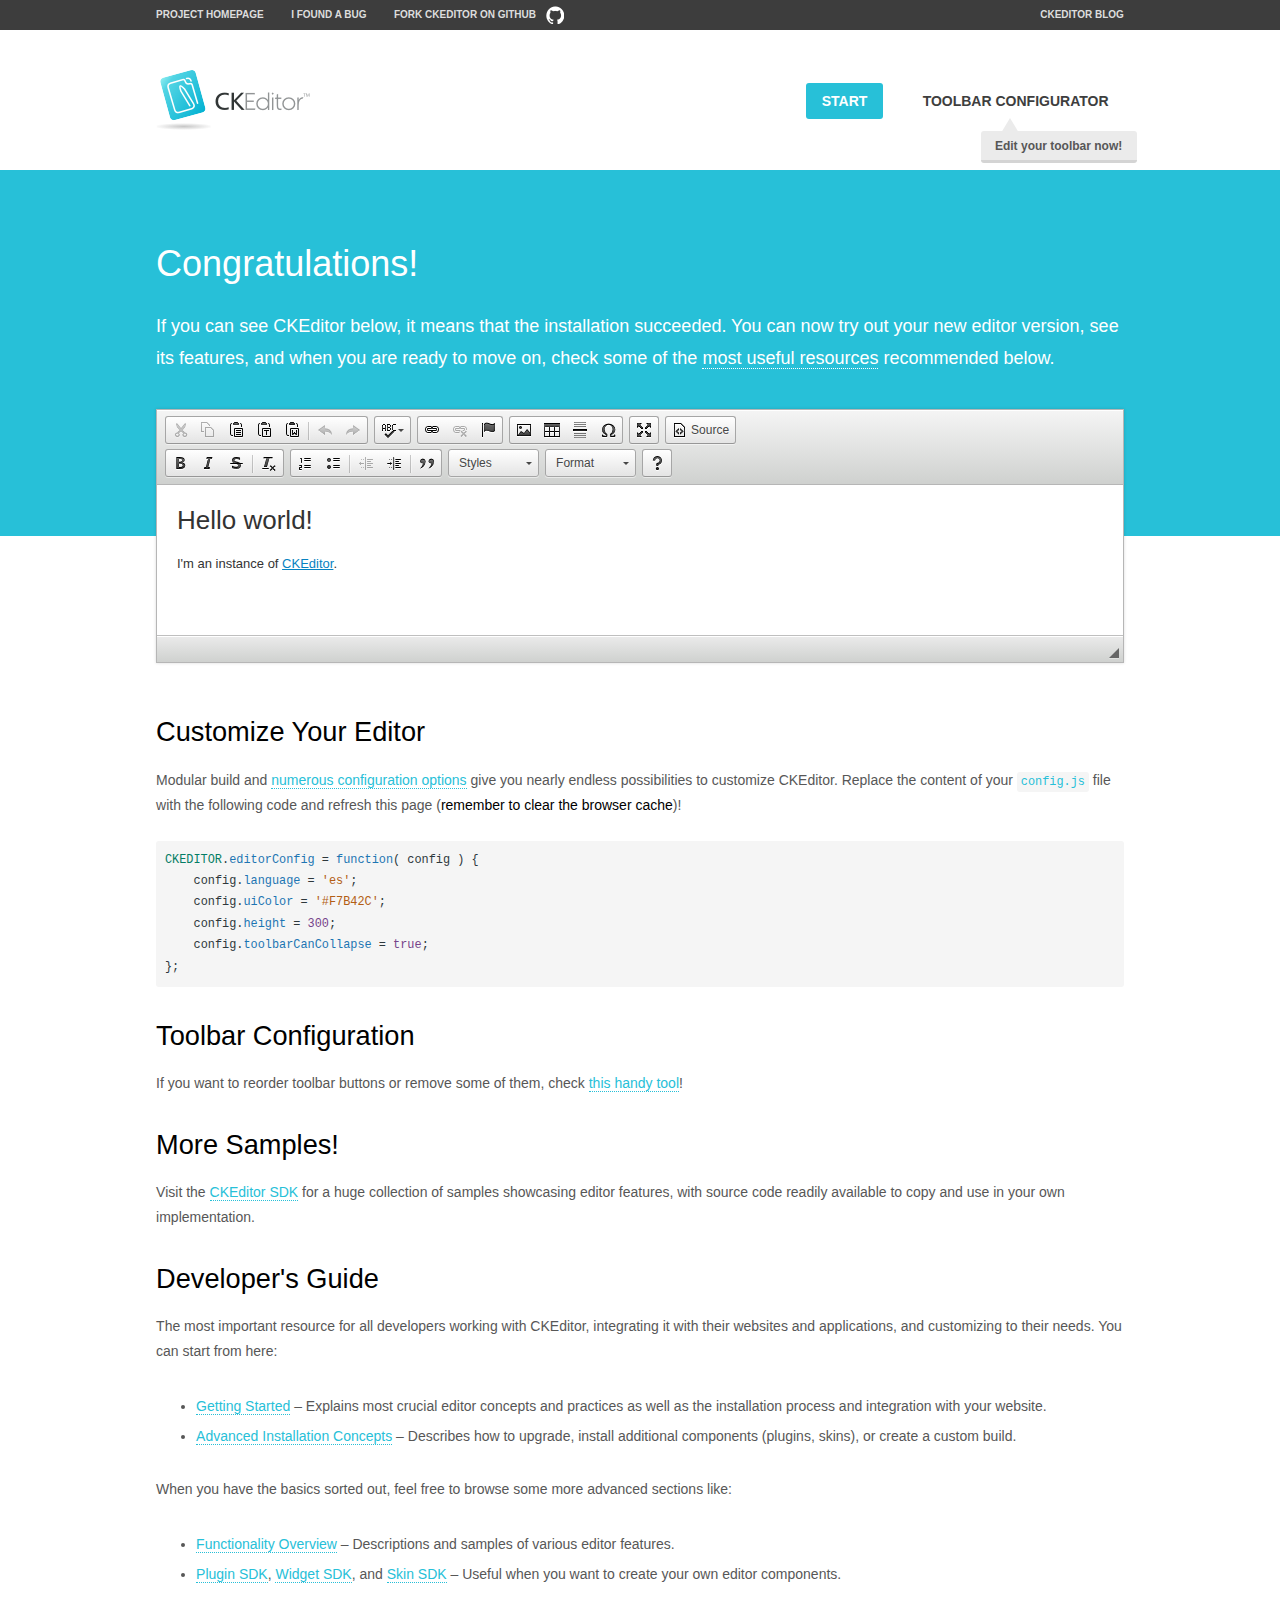
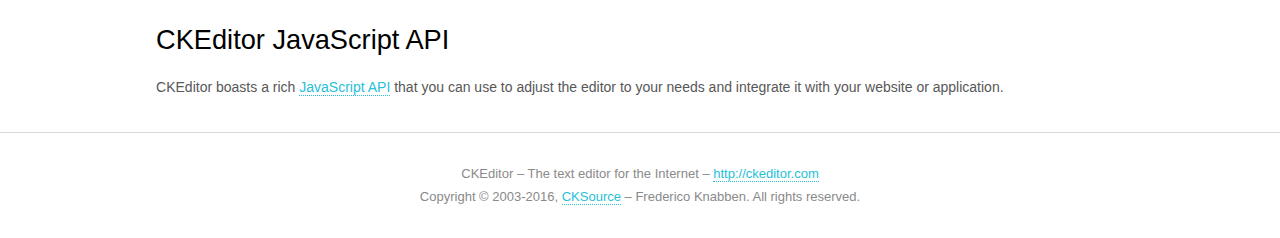
<file: www/assets/plugins/ckeditor/samples/index.html>
<!DOCTYPE html>
<!--
Copyright (c) 2003-2016, CKSource - Frederico Knabben. All rights reserved.
For licensing, see LICENSE.md or http://ckeditor.com/license
-->
<html>
<head>
	<meta charset="utf-8">
	<title>CKEditor Sample</title>
	<script src="../ckeditor.js"></script>
	<script src="js/sample.js"></script>
	<link rel="stylesheet" href="css/samples.css">
	<link rel="stylesheet" href="toolbarconfigurator/lib/codemirror/neo.css">
</head>
<body id="main">

<nav class="navigation-a">
	<div class="grid-container">
		<ul class="navigation-a-left grid-width-70">
			<li><a href="http://ckeditor.com">Project Homepage</a></li>
			<li><a href="http://dev.ckeditor.com/">I found a bug</a></li>
			<li><a href="http://github.com/ckeditor/ckeditor-dev" class="icon-pos-right icon-navigation-a-github">Fork CKEditor on GitHub</a></li>
		</ul>
		<ul class="navigation-a-right grid-width-30">
			<li><a href="http://ckeditor.com/blog-list">CKEditor Blog</a></li>
		</ul>
	</div>
</nav>

<header class="header-a">
	<div class="grid-container">
		<h1 class="header-a-logo grid-width-30">
			<a href="index.html"><img src="img/logo.png" alt="CKEditor Sample"></a>
		</h1>

		<nav class="navigation-b grid-width-70">
			<ul>
				<li><a href="index.html" class="button-a button-a-background">Start</a></li>
				<li><a href="toolbarconfigurator/index.html" class="button-a">Toolbar configurator <span class="balloon-a balloon-a-nw">Edit your toolbar now!</span></a></li>
			</ul>
		</nav>
	</div>
</header>

<main>
	<div class="adjoined-top">
		<div class="grid-container">
			<div class="content grid-width-100">
				<h1>Congratulations!</h1>
				<p>
					If you can see CKEditor below, it means that the installation succeeded.
					You can now try out your new editor version, see its features, and when you are ready to move on, check some of the <a href="#sample-customize">most useful resources</a> recommended below.
				</p>
			</div>
		</div>
	</div>
	<div class="adjoined-bottom">
		<div class="grid-container">
			<div class="grid-width-100">
				<div id="editor">
					<h1>Hello world!</h1>
					<p>I'm an instance of <a href="http://ckeditor.com">CKEditor</a>.</p>
				</div>
			</div>
		</div>
	</div>

	<div class="grid-container">
		<div class="content grid-width-100">
			<section id="sample-customize">
				<h2>Customize Your Editor</h2>
				<p>Modular build and <a href="http://docs.ckeditor.com/#!/guide/dev_configuration">numerous configuration options</a> give you nearly endless possibilities to customize CKEditor. Replace the content of your <code><a href="../config.js">config.js</a></code> file with the following code and refresh this page (<strong>remember to clear the browser cache</strong>)!</p>
		<pre class="cm-s-neo CodeMirror"><code><span style="padding-right: 0.1px;"><span class="cm-variable">CKEDITOR</span>.<span class="cm-property">editorConfig</span> <span class="cm-operator">=</span> <span class="cm-keyword">function</span>( <span class="cm-def">config</span> ) {</span>
<span style="padding-right: 0.1px;"><span class="cm-tab">	</span><span class="cm-variable-2">config</span>.<span class="cm-property">language</span> <span class="cm-operator">=</span> <span class="cm-string">'es'</span>;</span>
<span style="padding-right: 0.1px;"><span class="cm-tab">	</span><span class="cm-variable-2">config</span>.<span class="cm-property">uiColor</span> <span class="cm-operator">=</span> <span class="cm-string">'#F7B42C'</span>;</span>
<span style="padding-right: 0.1px;"><span class="cm-tab">	</span><span class="cm-variable-2">config</span>.<span class="cm-property">height</span> <span class="cm-operator">=</span> <span class="cm-number">300</span>;</span>
<span style="padding-right: 0.1px;"><span class="cm-tab">	</span><span class="cm-variable-2">config</span>.<span class="cm-property">toolbarCanCollapse</span> <span class="cm-operator">=</span> <span class="cm-atom">true</span>;</span>
<span style="padding-right: 0.1px;">};</span></code></pre>
			</section>

			<section>
				<h2>Toolbar Configuration</h2>
				<p>If you want to reorder toolbar buttons or remove some of them, check <a href="toolbarconfigurator/index.html">this handy tool</a>!</p>
			</section>

			<section>
				<h2>More Samples!</h2>
				<p>Visit the <a href="http://sdk.ckeditor.com">CKEditor SDK</a> for a huge collection of samples showcasing editor features, with source code readily available to copy and use in your own implementation.</p>
			</section>

			<section>
				<h2>Developer's Guide</h2>
				<p>The most important resource for all developers working with CKEditor, integrating it with their websites and applications, and customizing to their needs. You can start from here:</p>
				<ul>
					<li><a href="http://docs.ckeditor.com/#!/guide/dev_installation">Getting Started</a> &ndash; Explains most crucial editor concepts and practices as well as the installation process and integration with your website.</li>
					<li><a href="http://docs.ckeditor.com/#!/guide/dev_advanced_installation">Advanced Installation Concepts</a> &ndash; Describes how to upgrade, install additional components (plugins, skins), or create a custom build.</li>
				</ul>
					<p>When you have the basics sorted out, feel free to browse some more advanced sections like:</p>
				<ul>
					<li><a href="http://docs.ckeditor.com/#!/guide/dev_features">Functionality Overview</a> &ndash; Descriptions and samples of various editor features.</li>
					<li><a href="http://docs.ckeditor.com/#!/guide/plugin_sdk_intro">Plugin SDK</a>, <a href="http://docs.ckeditor.com/#!/guide/widget_sdk_intro">Widget SDK</a>, and <a href="http://docs.ckeditor.com/#!/guide/skin_sdk_intro">Skin SDK</a> &ndash; Useful when you want to create your own editor components.</li>
				</ul>
			</section>

			<section>
				<h2>CKEditor JavaScript API</h2>
				<p>CKEditor boasts a rich <a href="http://docs.ckeditor.com/#!/api">JavaScript API</a> that you can use to adjust the editor to your needs and integrate it with your website or application.</p>
			</section>
		</div>
	</div>
</main>

<footer class="footer-a grid-container">
	<div class="grid-container">
		<p class="grid-width-100">
			CKEditor &ndash; The text editor for the Internet &ndash; <a class="samples" href="http://ckeditor.com/">http://ckeditor.com</a>
		</p>
		<p class="grid-width-100" id="copy">
			Copyright &copy; 2003-2016, <a class="samples" href="http://cksource.com/">CKSource</a> &ndash; Frederico Knabben. All rights reserved.
		</p>
	</div>
</footer>
<script>
	initSample();
</script>

</body>
</html>
</file>
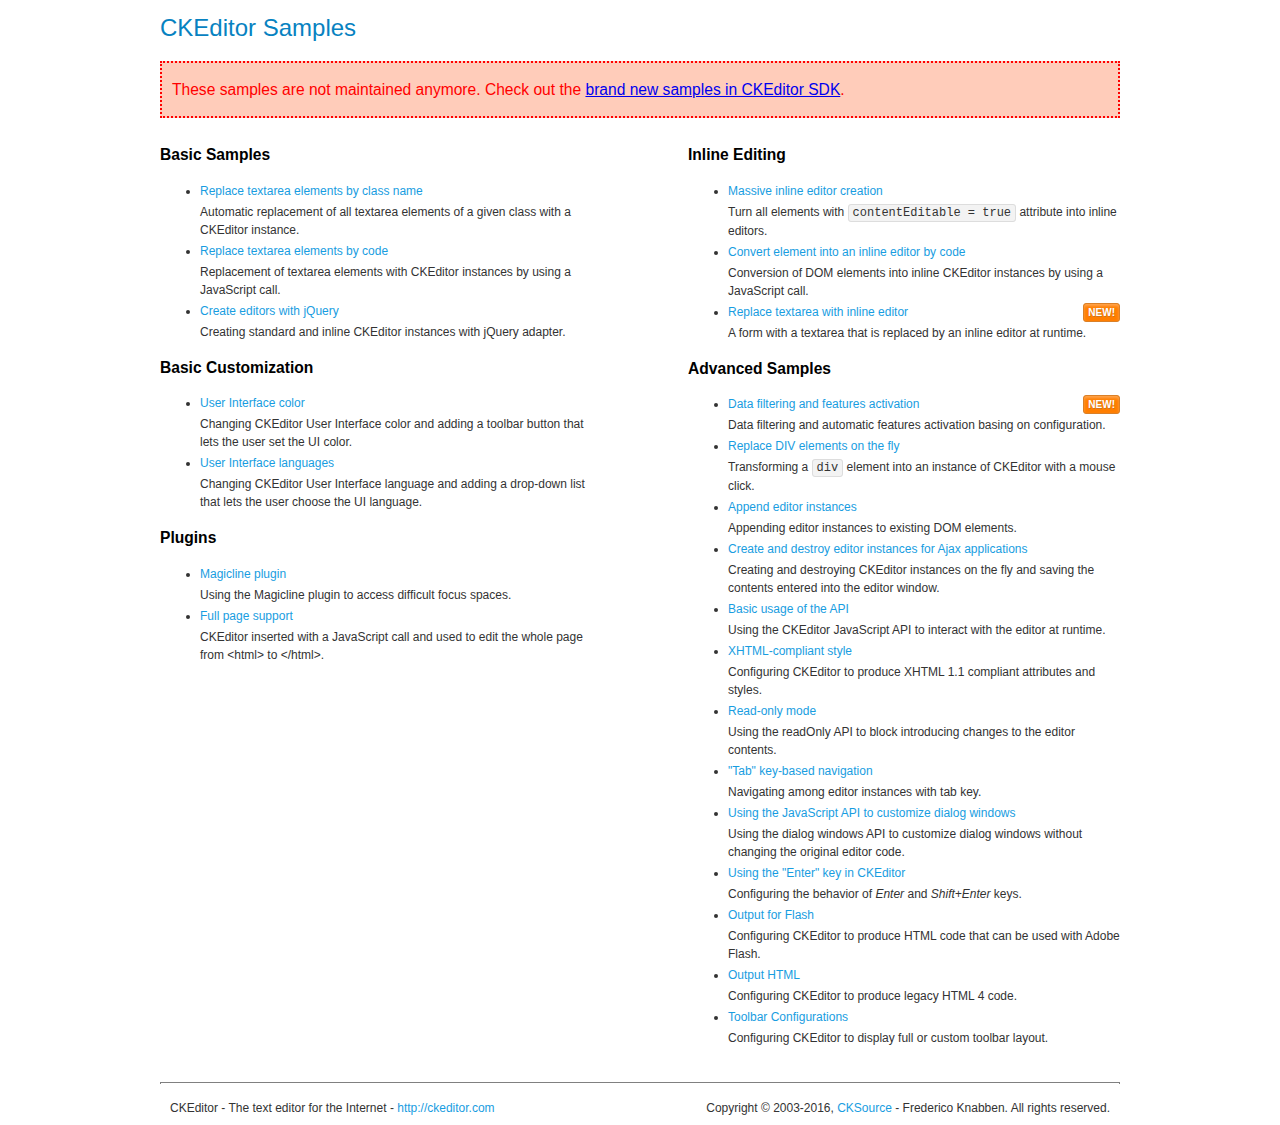
<file: www/assets/plugins/ckeditor/samples/old/index.html>
<!DOCTYPE html>
<!--
Copyright (c) 2003-2016, CKSource - Frederico Knabben. All rights reserved.
For licensing, see LICENSE.md or http://ckeditor.com/license
-->
<html>
<head>
	<meta charset="utf-8">
	<title>CKEditor Samples</title>
	<link rel="stylesheet" href="sample.css">
</head>
<body>
	<h1 class="samples">
		CKEditor Samples
	</h1>
	<div class="warning deprecated">
		These samples are not maintained anymore. Check out the <a href="http://sdk.ckeditor.com/">brand new samples in CKEditor SDK</a>.
	</div>
	<div class="twoColumns">
		<div class="twoColumnsLeft">
			<h2 class="samples">
				Basic Samples
			</h2>
			<dl class="samples">
				<dt><a class="samples" href="replacebyclass.html">Replace textarea elements by class name</a></dt>
				<dd>Automatic replacement of all textarea elements of a given class with a CKEditor instance.</dd>

				<dt><a class="samples" href="replacebycode.html">Replace textarea elements by code</a></dt>
				<dd>Replacement of textarea elements with CKEditor instances by using a JavaScript call.</dd>

				<dt><a class="samples" href="jquery.html">Create editors with jQuery</a></dt>
				<dd>Creating standard and inline CKEditor instances with jQuery adapter.</dd>
			</dl>

			<h2 class="samples">
				Basic Customization
			</h2>
			<dl class="samples">
				<dt><a class="samples" href="uicolor.html">User Interface color</a></dt>
				<dd>Changing CKEditor User Interface color and adding a toolbar button that lets the user set the UI color.</dd>

				<dt><a class="samples" href="uilanguages.html">User Interface languages</a></dt>
				<dd>Changing CKEditor User Interface language and adding a drop-down list that lets the user choose the UI language.</dd>
			</dl>


			<h2 class="samples">Plugins</h2>
<dl class="samples">
<dt><a class="samples" href="magicline/magicline.html">Magicline plugin</a></dt>
<dd>Using the Magicline plugin to access difficult focus spaces.</dd>

<dt><a class="samples" href="wysiwygarea/fullpage.html">Full page support</a></dt>
<dd>CKEditor inserted with a JavaScript call and used to edit the whole page from &lt;html&gt; to &lt;/html&gt;.</dd>
</dl>
		</div>
		<div class="twoColumnsRight">
			<h2 class="samples">
				Inline Editing
			</h2>
			<dl class="samples">
				<dt><a class="samples" href="inlineall.html">Massive inline editor creation</a></dt>
				<dd>Turn all elements with <code>contentEditable = true</code> attribute into inline editors.</dd>

				<dt><a class="samples" href="inlinebycode.html">Convert element into an inline editor by code</a></dt>
				<dd>Conversion of DOM elements into inline CKEditor instances by using a JavaScript call.</dd>

				<dt><a class="samples" href="inlinetextarea.html">Replace textarea with inline editor</a> <span class="new">New!</span></dt>
				<dd>A form with a textarea that is replaced by an inline editor at runtime.</dd>

				
			</dl>

			<h2 class="samples">
				Advanced Samples
			</h2>
			<dl class="samples">
				<dt><a class="samples" href="datafiltering.html">Data filtering and features activation</a> <span class="new">New!</span></dt>
				<dd>Data filtering and automatic features activation basing on configuration.</dd>

				<dt><a class="samples" href="divreplace.html">Replace DIV elements on the fly</a></dt>
				<dd>Transforming a <code>div</code> element into an instance of CKEditor with a mouse click.</dd>

				<dt><a class="samples" href="appendto.html">Append editor instances</a></dt>
				<dd>Appending editor instances to existing DOM elements.</dd>

				<dt><a class="samples" href="ajax.html">Create and destroy editor instances for Ajax applications</a></dt>
				<dd>Creating and destroying CKEditor instances on the fly and saving the contents entered into the editor window.</dd>

				<dt><a class="samples" href="api.html">Basic usage of the API</a></dt>
				<dd>Using the CKEditor JavaScript API to interact with the editor at runtime.</dd>

				<dt><a class="samples" href="xhtmlstyle.html">XHTML-compliant style</a></dt>
				<dd>Configuring CKEditor to produce XHTML 1.1 compliant attributes and styles.</dd>

				<dt><a class="samples" href="readonly.html">Read-only mode</a></dt>
				<dd>Using the readOnly API to block introducing changes to the editor contents.</dd>

				<dt><a class="samples" href="tabindex.html">"Tab" key-based navigation</a></dt>
				<dd>Navigating among editor instances with tab key.</dd>


				
<dt><a class="samples" href="dialog/dialog.html">Using the JavaScript API to customize dialog windows</a></dt>
<dd>Using the dialog windows API to customize dialog windows without changing the original editor code.</dd>

<dt><a class="samples" href="enterkey/enterkey.html">Using the &quot;Enter&quot; key in CKEditor</a></dt>
<dd>Configuring the behavior of <em>Enter</em> and <em>Shift+Enter</em> keys.</dd>

<dt><a class="samples" href="htmlwriter/outputforflash.html">Output for Flash</a></dt>
<dd>Configuring CKEditor to produce HTML code that can be used with Adobe Flash.</dd>

<dt><a class="samples" href="htmlwriter/outputhtml.html">Output HTML</a></dt>
<dd>Configuring CKEditor to produce legacy HTML 4 code.</dd>

<dt><a class="samples" href="toolbar/toolbar.html">Toolbar Configurations</a></dt>
<dd>Configuring CKEditor to display full or custom toolbar layout.</dd>

			</dl>
		</div>
	</div>
	<div id="footer">
		<hr>
		<p>
			CKEditor - The text editor for the Internet - <a class="samples" href="http://ckeditor.com/">http://ckeditor.com</a>
		</p>
		<p id="copy">
			Copyright &copy; 2003-2016, <a class="samples" href="http://cksource.com/">CKSource</a> - Frederico Knabben. All rights reserved.
		</p>
	</div>
</body>
</html>
</file>
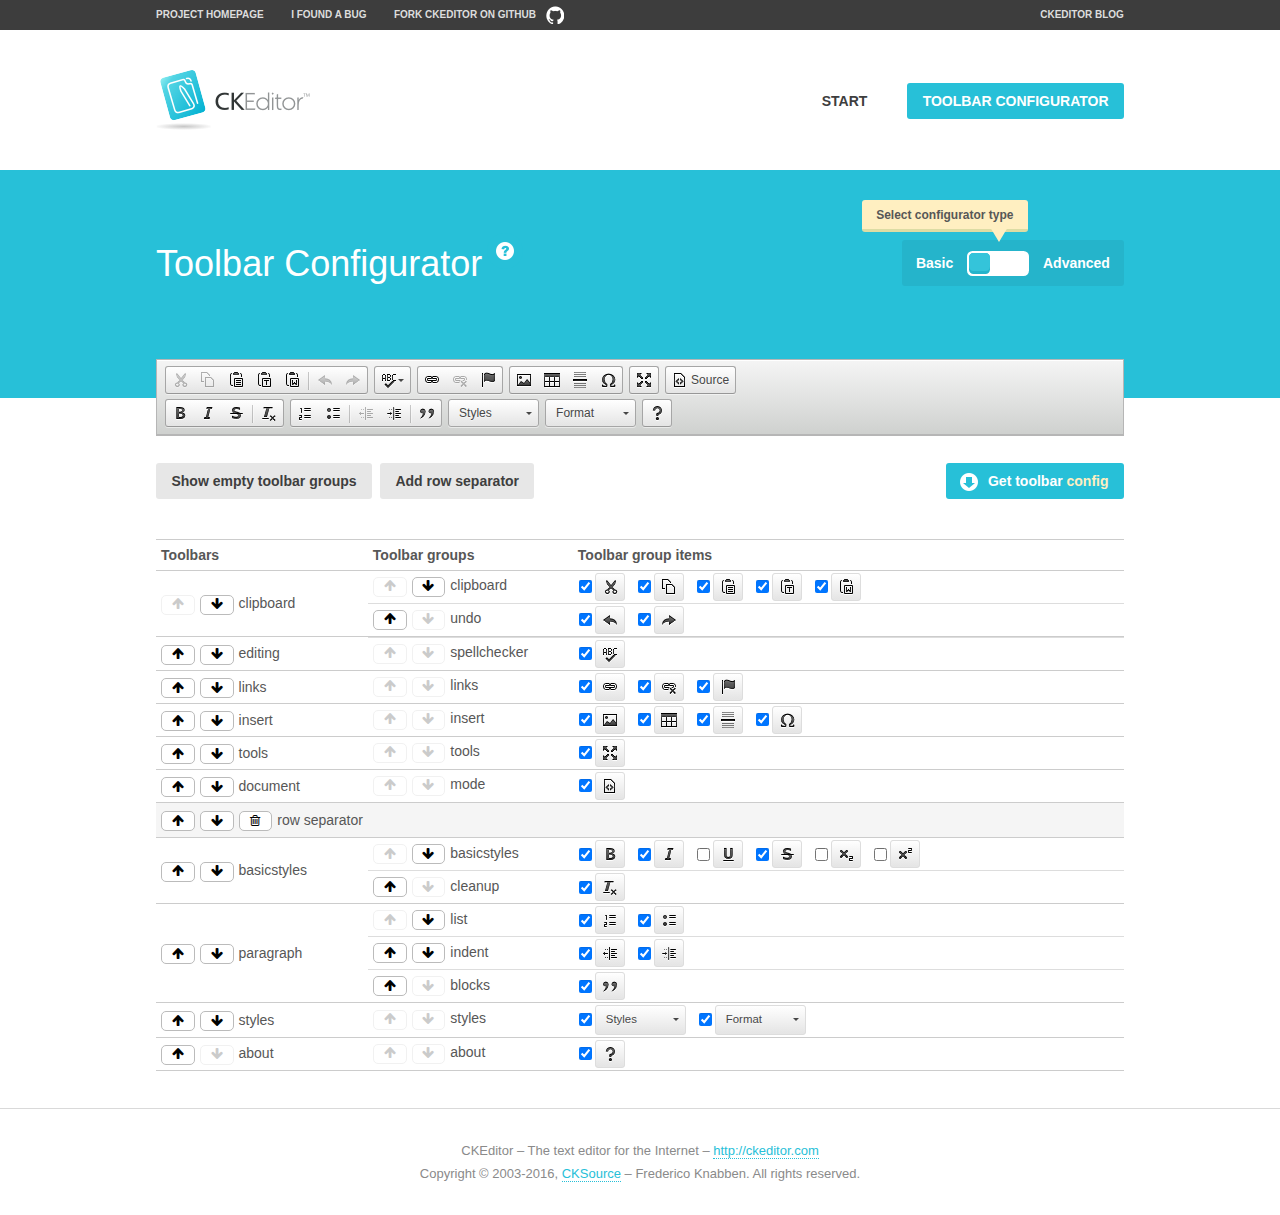
<file: www/assets/plugins/ckeditor/samples/toolbarconfigurator/index.html>
<!DOCTYPE html>
<!--
Copyright (c) 2003-2016, CKSource - Frederico Knabben. All rights reserved.
For licensing, see LICENSE.md or http://ckeditor.com/license
-->
<!--[if IE 8]><html class="ie8"><![endif]-->
<!--[if gt IE 8]><html><![endif]-->
<!--[if !IE]><!--><html><!--<![endif]-->
<head>
	<meta charset="utf-8">
	<title>Toolbar Configurator</title>
	<script src="../../ckeditor.js"></script>
	<script>
		if ( CKEDITOR.env.ie && CKEDITOR.env.version < 9 )
			CKEDITOR.tools.enableHtml5Elements( document );
	</script>
	<link rel="stylesheet" href="lib/codemirror/codemirror.css">
	<link rel="stylesheet" href="lib/codemirror/show-hint.css">
	<link rel="stylesheet" href="lib/codemirror/neo.css">
	<link rel="stylesheet" href="css/fontello.css">
	<link rel="stylesheet" href="../css/samples.css">
</head>
<body id="toolbar">

<nav class="navigation-a">
	<div class="grid-container">
		<ul class="navigation-a-left grid-width-70">
			<li><a href="http://ckeditor.com">Project Homepage</a></li>
			<li><a href="http://dev.ckeditor.com/">I found a bug</a></li>
			<li><a href="http://github.com/ckeditor/ckeditor-dev" class="icon-pos-right icon-navigation-a-github">Fork CKEditor on GitHub</a></li>
		</ul>
		<ul class="navigation-a-right grid-width-30">
			<li><a href="http://ckeditor.com/blog-list">CKEditor Blog</a></li>
		</ul>
	</div>
</nav>

<header class="header-a">
	<div class="grid-container">
		<h1 class="header-a-logo grid-width-30">
			<a href="../index.html"><img src="../img/logo.png" alt="CKEditor Logo"></a>
		</h1>
		<nav class="navigation-b grid-width-70">
			<ul>
				<li><a href="../index.html"  class="button-a">Start</a></li>
				<li><a href="index.html"  class="button-a button-a-background">Toolbar configurator</a></li>
			</ul>
		</nav>
	</div>
</header>

<main>
	<div class="adjoined-top">
		<div class="grid-container">
			<div class="content grid-width-100">
				<div class="grid-container-nested">
					<h1 class="grid-width-60">
						Toolbar Configurator
						<a href="#help-content" type="button" title="Configurator help" id="help" class="button-a button-a-background button-a-no-text icon-pos-left icon-question-mark">Help</a>
					</h1>

					<div class="grid-width-40 grid-switch-magic">
						<div class="switch">
							<span class="balloon-a balloon-a-se">Select configurator type</span>
							<input type="radio" name="radio" data-num="1" id="radio-basic" />
							<input type="radio" name="radio" data-num="2" id="radio-advanced" />
							<label data-for="1" for="radio-basic">Basic</label>
							<span class="switch-inner">
								<span class="handler"></span>
							</span>
							<label data-for="2" for="radio-advanced">Advanced</label>
						</div>
					</div>
				</div>
			</div>
		</div>
	</div>
	<div class="adjoined-bottom">
		<div class="grid-container">
			<div class="grid-width-100">
				<div class="editors-container">
					<div id="editor-basic"></div>
					<div id="editor-advanced"></div>
				</div>
			</div>
		</div>
	</div>

	<div class="grid-container configurator">
		<div class="content grid-width-100">
			<div class="configurator">
				<div>
					<div id="toolbarModifierWrapper"></div>
				</div>
			</div>
		</div>
	</div>

	<div id="help-content">
		<div class="grid-container">
			<div class="grid-width-100">
				<h2>What Am I Doing Here?</h2>

				<div class="grid-container grid-container-nested">
					<div class="basic">
						<div class="grid-width-50">
							<p>Arrange <a href="http://docs.ckeditor.com/#!/api/CKEDITOR.config-cfg-toolbarGroups">toolbar groups</a>, toggle <a href="http://docs.ckeditor.com/#!/api/CKEDITOR.config-cfg-removeButtons">button visibility</a> according to your needs and get your toolbar configuration.</p>
							<p>You can replace the content of the <a href="../../config.js"><code>config.js</code></a> file with the generated configuration. If you already set some configuration options you will need to merge both configurations.</p>
						</div>
						<div class="grid-width-50">
							<p>Read more about different ways of <a href="http://docs.ckeditor.com/#!/guide/dev_configuration">setting configuration</a> and do not forget about <strong>clearing browser cache</strong>.</p>
							<p>Arranging toolbar groups is the recommended way of configuring the toolbar, but if you need more freedom you can use the <a href="#advanced">advanced configurator</a>.</p>
						</div>
					</div>
					<div class="advanced" style="display: none;">
						<div class="grid-width-50">
							<p>With this code editor you can edit your <a href="http://docs.ckeditor.com/#!/api/CKEDITOR.config-cfg-toolbar">toolbar configuration</a> live.</p>
							<p>You can replace the content of the <a href="../../config.js"><code>config.js</code></a> file with the generated configuration. If you already set some configuration options you will need to merge both configurations.</p>
						</div>
						<div class="grid-width-50">
							<p>Read more about different ways of <a href="http://docs.ckeditor.com/#!/guide/dev_configuration">setting configuration</a> and do not forget about <strong>clearing browser cache</strong>.</p>
						</div>
					</div>
				</div>

				<p class="grid-container grid-container-nested">
					<button type="button" class="help-content-close grid-width-100 button-a button-a-background">Got it. Let's play!</button>
				</p>
			</div>
		</div>
	</div>
</main>

<footer class="footer-a grid-container">
	<p class="grid-width-100">
		CKEditor &ndash; The text editor for the Internet &ndash; <a class="samples" href="http://ckeditor.com/">http://ckeditor.com</a>
	</p>
	<p class="grid-width-100" id="copy">
		Copyright &copy; 2003-2016, <a class="samples" href="http://cksource.com/">CKSource</a> &ndash; Frederico Knabben. All rights reserved.
	</p>
</footer>

<script src="lib/codemirror/codemirror.js"></script>
<script src="lib/codemirror/javascript.js"></script>
<script src="lib/codemirror/show-hint.js"></script>

<script src="js/fulltoolbareditor.js"></script>
<script src="js/abstracttoolbarmodifier.js"></script>
<script src="js/toolbarmodifier.js"></script>
<script src="js/toolbartextmodifier.js"></script>
<script src="../js/sf.js"></script>

<script>
	( function() {
		'use strict';

		var mode = ( window.location.hash.substr( 1 ) === 'advanced' ) ? 'advanced' : 'basic',
			configuratorSection = CKEDITOR.document.findOne( 'main > .grid-container.configurator' ),
			basicInstruction = CKEDITOR.document.findOne( '#help-content .basic' ),
			advancedInstruction = CKEDITOR.document.findOne( '#help-content .advanced' ),

			// Configurator mode switcher.
			modeSwitchBasic = CKEDITOR.document.getById( 'radio-basic' ),
			modeSwitchAdvanced = CKEDITOR.document.getById( 'radio-advanced' );

		// Initial setup
		function updateSwitcher() {
			if ( mode === 'advanced' ) {
				modeSwitchAdvanced.$.checked = true;
			} else {
				modeSwitchBasic.$.checked = true;
			}
		}

		updateSwitcher();

		CKEDITOR.document.getWindow().on( 'hashchange', function( e ) {
			var hash = window.location.hash.substr( 1 );
			if ( !( hash === 'advanced' || hash === 'basic' ) ) {
				return;
			}
			mode = hash;
			onToolbarsDone( mode );
		} );

		CKEDITOR.document.getWindow().on( 'resize', function() {
			updateToolbar( ( mode === 'basic' ? toolbarModifier : toolbarTextModifier )[ 'editorInstance' ] );
		} );

		function onRefresh( modifier ) {
			modifier = modifier || this;

			if ( mode === 'basic' && modifier instanceof ToolbarConfigurator.ToolbarTextModifier ) {
				return;
			}

			// CodeMirror container becomes visible, so we need to refresh and to avoid rendering problems.
			if ( mode === 'advanced' && modifier instanceof ToolbarConfigurator.ToolbarTextModifier ) {
				modifier.codeContainer.refresh();
			}

			updateToolbar( modifier.editorInstance );
		}

		function updateToolbar( editor ) {
			var editorContainer = editor.container;

			// Not always editor is loaded.
			if ( !editorContainer ) {
				return;
			}

			var displayStyle = editorContainer.getStyle( 'display' );

			editorContainer.setStyle( 'display', 'block' );

			var newHeight = editorContainer.getSize( 'height' );

			var newMarginTop = parseInt( editorContainer.getComputedStyle( 'margin-top' ), 10 );
			newMarginTop = ( isNaN( newMarginTop ) ? 0 : Number( newMarginTop ) );

			var newMarginBottom = parseInt( editorContainer.getComputedStyle( 'margin-bottom' ), 10 );
			newMarginBottom = ( isNaN( newMarginBottom ) ? 0 : Number( newMarginBottom ) );

			var result = newHeight + newMarginTop + newMarginBottom;

			editorContainer.setStyle( 'display', displayStyle );

			editor.container.getAscendant( 'div' ).setStyle( 'height', result + 'px' );
		}

		var toolbarModifier = new ToolbarConfigurator.ToolbarModifier( 'editor-basic' );

		var done = 0;
		toolbarModifier.init( onToolbarInit );
		toolbarModifier.onRefresh = onRefresh;

		CKEDITOR.document.getById( 'toolbarModifierWrapper' ).append( toolbarModifier.mainContainer );

		var toolbarTextModifier = new ToolbarConfigurator.ToolbarTextModifier( 'editor-advanced' );
		toolbarTextModifier.init( onToolbarInit );
		toolbarTextModifier.onRefresh = onRefresh;

		function onToolbarInit() {
			if ( ++done === 2 ) {
				onToolbarsDone();

				positionSticky.watch( CKEDITOR.document.findOne( '.toolbar' ), function() {
					return mode === 'advanced';
				} );
			}
		}

		function onToolbarsDone() {
			if ( mode === 'basic' ) {
				toggleModeBasic( false );
			} else {
				toggleModeAdvanced( false );
			}

			updateSwitcher();

			setTimeout( function() {
				CKEDITOR.document.findOne( '.editors-container' ).addClass( 'active' );
				CKEDITOR.document.findOne( '#toolbarModifierWrapper' ).addClass( 'active' );
			}, 200 );
		}

		CKEDITOR.document.getById( 'toolbarModifierWrapper' ).append( toolbarTextModifier.mainContainer );

		function toogleModeSwitch( onElement, offElement, onModifier, offModifier ) {
			onElement.addClass( 'fancy-button-active' );
			offElement.removeClass( 'fancy-button-active' );

			onModifier.showUI();
			offModifier.hideUI();
		}

		function toggleModeBasic( callOnRefresh ) {
			callOnRefresh = ( callOnRefresh !== false );
			mode = 'basic';
			window.location.hash = '#basic';
			toogleModeSwitch( modeSwitchBasic, modeSwitchAdvanced, toolbarModifier, toolbarTextModifier );

			configuratorSection.removeClass( 'freed-width' );
			basicInstruction.show();
			advancedInstruction.hide();

			callOnRefresh && onRefresh( toolbarModifier );
		}

		function toggleModeAdvanced( callOnRefresh ) {
			callOnRefresh = ( callOnRefresh !== false );
			mode = 'advanced';
			window.location.hash = '#advanced';
			toogleModeSwitch( modeSwitchAdvanced, modeSwitchBasic, toolbarTextModifier, toolbarModifier );

			configuratorSection.addClass( 'freed-width' );
			advancedInstruction.show();
			basicInstruction.hide();

			callOnRefresh && onRefresh( toolbarTextModifier );
		}

		modeSwitchBasic.on( 'click', toggleModeBasic );
		modeSwitchAdvanced.on( 'click', toggleModeAdvanced );

		//
		// Position:sticky for the toolbar.
		//

		// Will make elements behave like they were styled with position:sticky.
		var positionSticky = {
			// Store object: {
			// 		element: CKEDITOR.dom.element, // Element which will float.
			// 		placeholder: CKEDITOR.dom.element, // Placeholder which is place to prevent page bounce.
			// 		isFixed: boolean // Whether element float now.
			// }
			watched: [],

			active: [],

			staticContainer: null,

			init: function() {
				var element = CKEDITOR.dom.element.createFromHtml(
					'<div class="staticContainer">' +
						'<div class="grid-container" >' +
							'<div class="grid-width-100">' +
								'<div class="inner"></div>' +
							'</div>' +
						'</div>' +
					'</div>' );

				this.staticContainer = element.findOne( '.inner' );

				CKEDITOR.document.getBody().append( element );
			},

			watch: function( element, preventFunc ) {
				this.watched.push( {
					element: element,
					placeholder: new CKEDITOR.dom.element( 'div' ),
					isFixed: false,
					preventFunc: preventFunc
				} );
			},

			checkAll: function() {
				for ( var i = 0; i < this.watched.length; i++ ) {
					this.check( this.watched[ i ] );
				}
			},

			check: function( element ) {
				var isFixed = element.isFixed;
				var shouldBeFixed = this.shouldBeFixed( element );

				// Nothing to be done.
				if ( isFixed === shouldBeFixed ) {
					return;
				}

				var placeholder = element.placeholder;

				if ( isFixed ) {
					// Unfixing.

					element.element.insertBefore( placeholder );
					placeholder.remove();

					element.element.removeStyle( 'margin' );

					this.active.splice( CKEDITOR.tools.indexOf( this.active, element ), 1 );

				} else {
					// Fixing.
					placeholder.setStyle( 'width', element.element.getSize( 'width' ) + 'px' );
					placeholder.setStyle( 'height', element.element.getSize( 'height' ) + 'px' );
					placeholder.setStyle( 'margin-bottom', element.element.getComputedStyle( 'margin-bottom' ) );
					placeholder.setStyle( 'display', element.element.getComputedStyle( 'display' ) );
					placeholder.insertAfter( element.element );

					this.staticContainer.append( element.element );

					this.active.push( element );
				}

				element.isFixed = !element.isFixed;
			},

			shouldBeFixed: function( element ) {
				if ( element.preventFunc && element.preventFunc() ) {
					return false;
				}

				// If element is already fixed we are checking it's placeholder.
				var related = ( element.isFixed ? element.placeholder : element.element ),
					clientRect = related.$.getBoundingClientRect(),
					staticHeight = this.staticContainer.getSize('height' ),
					elemHeight = element.element.getSize( 'height' );

				if ( element.isFixed ) {
					return ( clientRect.top + elemHeight < staticHeight );
				} else {
					return ( clientRect.top < staticHeight );
				}
			}
		};

		positionSticky.init();

		CKEDITOR.document.getWindow().on( 'scroll',
			new CKEDITOR.tools.eventsBuffer( 100, positionSticky.checkAll, positionSticky ).input
		);

		// Make the toolbar sticky.
		positionSticky.watch( CKEDITOR.document.findOne( '.editors-container' ) );

		// Help button and help-content.
		( function() {
			var helpButton = CKEDITOR.document.getById( 'help' ),
				helpContent = CKEDITOR.document.getById( 'help-content' );

			// Don't show help button on IE8 because it's unsupported by Pico Modal.
			if ( CKEDITOR.env.ie && CKEDITOR.env.version == 8 ) {
				helpButton.hide();
			} else {
				// Display help modal when the button is clicked.
				helpButton.on( 'click', function( evt ) {
					SF.modal( {
						// Clone modal content from DOM.
						content: helpContent.getHtml(),

						afterCreate: function( modal ) {
							// Enable modal content button to close the modal.
							new CKEDITOR.dom.element( modal.modalElem() ).findOne( '.help-content-close' ).once( 'click', modal.close );
						}
					} ).show();
				} );
			}
		} )();
	} )();
</script>
</body>
</html>
</file>
<file: www/assets/plugins/ckeditor/samples/css/samples.css>
/**
 * @license Copyright (c) 2003-2016, CKSource - Frederico Knabben. All rights reserved.
 * For licensing, see LICENSE.md or http://ckeditor.com/license
 */
@media (max-width: 900px) {
  .global-is-mobile-hidden {
    display: none !important;
  }
}
article,
aside,
details,
figcaption,
figure,
footer,
header,
hgroup,
main,
menu,
nav,
section {
  display: block;
}
body,
html {
  margin: 0;
  padding: 0;
  font: 16px / 1.8 Arial, 'Helvetica Neue', Helvetica, sans-serif;
  font-weight: 300;
  color: #575757;
}
.grid-width-10 {
  width: 10%;
}
.grid-width-20 {
  width: 20%;
}
.grid-width-30 {
  width: 30%;
}
.grid-width-40 {
  width: 40%;
}
.grid-width-50 {
  width: 50%;
}
.grid-width-60 {
  width: 60%;
}
.grid-width-70 {
  width: 70%;
}
.grid-width-80 {
  width: 80%;
}
.grid-width-90 {
  width: 90%;
}
.grid-width-100 {
  width: 100%;
}
@media (max-width: 900px) {
  .grid-width-10,
  .grid-width-20,
  .grid-width-30,
  .grid-width-40,
  .grid-width-50,
  .grid-width-60,
  .grid-width-70,
  .grid-width-80,
  .grid-width-90,
  .grid-width-100 {
    width: 100%;
  }
}
*[class*="grid-width"] {
  -webkit-box-sizing: border-box;
  -moz-box-sizing: border-box;
  box-sizing: border-box;
  padding-left: 4%;
  padding-right: 4%;
  float: left;
}
*[class*="grid-width"]:after,
.grid-container:after,
*[class*="grid-width"]:before,
.grid-container:before {
  content: '';
  display: block;
  overflow: hidden;
  visibility: hidden;
  font-size: 0;
  line-height: 0;
  width: 0;
  height: 0;
}
*[class*="grid-width"]:after,
.grid-container:after {
  clear: both;
}
.grid-container {
  -webkit-box-sizing: border-box;
  -moz-box-sizing: border-box;
  box-sizing: border-box;
  margin-left: auto;
  margin-right: auto;
}
.grid-container-nested *[class*="grid-width"]:first-child {
  padding-left: 0;
}
.grid-container-nested *[class*="grid-width"]:last-child {
  padding-right: 0;
}
@media (max-width: 900px) {
  .grid-container-nested *[class*="grid-width"]:first-child {
    padding-left: 4%;
  }
  .grid-container-nested *[class*="grid-width"]:last-child {
    padding-right: 4%;
  }
}
.header-a {
  min-height: 140px;
  overflow: hidden;
}
.header-a .header-a-logo {
  margin: 40px 0 0;
}
@media (max-width: 900px) {
  .header-a .header-a-logo {
    text-align: center;
  }
}
.header-a .header-a-logo img {
  border: transparent;
}
.navigation-a {
  height: 30px;
  background: #3d3d3d;
  position: absolute;
  left: 0;
  right: 0;
  top: 0;
  padding: 0;
  overflow: hidden;
}
@media (max-width: 900px) {
  .navigation-a {
    text-align: center;
  }
}
.navigation-a ul {
  list-style: none;
  margin: 0;
  overflow: hidden;
}
.navigation-a ul li,
.navigation-a ul li a {
  display: inline-block;
}
@media (max-width: 900px) {
  .navigation-a ul {
    width: auto;
    text-overflow: ellipsis;
    white-space: nowrap;
    display: inline-block;
    float: none;
  }
  .navigation-a ul:before,
  .navigation-a ul:after {
    display: none;
  }
}
.navigation-a ul.navigation-a-left {
  text-align: left;
}
@media (max-width: 900px) {
  .navigation-a ul.navigation-a-left {
    padding-right: 0;
  }
}
.navigation-a ul.navigation-a-right {
  text-align: right;
}
@media (max-width: 900px) {
  .navigation-a ul.navigation-a-right {
    padding-left: 23px;
  }
}
.navigation-a ul li + li {
  margin-left: 23px;
}
.navigation-a ul li a {
  font-size: 10px;
  font-size: 0.625rem;
  line-height: 18px;
  line-height: 1.13rem;
  line-height: 30px;
  float: left;
  color: #dddddd;
  font-weight: bold;
  text-decoration: none;
  text-transform: uppercase;
}
.navigation-a ul li a:hover {
  cursor: pointer;
  color: #ffffff;
}
.icon-navigation-a-github:before,
.icon-navigation-a-github:after {
  background-image: url("[data-uri]");
}
.navigation-b {
  text-align: right;
  margin: 52px 0 0;
  overflow: visible;
}
@media (max-width: 900px) {
  .navigation-b {
    text-align: center;
    margin-top: 20px;
    padding: 0;
  }
}
.navigation-b ul {
  padding: 0;
  list-style: none;
  margin: 0;
  overflow: visible;
}
.navigation-b ul li,
.navigation-b ul li a {
  display: inline-block;
}
@media (max-width: 900px) {
  .navigation-b ul {
    display: table;
    width: 100%;
    padding-bottom: 1.5em;
  }
}
@media (max-width: 900px) {
  .navigation-b ul li {
    display: table-row;
  }
}
.navigation-b ul li + li {
  margin-left: 20px;
}
@media (max-width: 900px) {
  .navigation-b ul li + li {
    margin-left: 0;
  }
}
.navigation-b ul li a {
  -webkit-box-sizing: border-box;
  -moz-box-sizing: border-box;
  box-sizing: border-box;
  text-transform: uppercase;
  text-decoration: none;
  outline: none;
}
@media (max-width: 900px) {
  .navigation-b ul li a {
    width: 100%;
    -webkit-border-radius: 0;
    -webkit-background-clip: padding-box;
    -moz-border-radius: 0;
    -moz-background-clip: padding;
    border-radius: 0;
    background-clip: padding-box;
  }
}
.footer-a {
  font-size: 13px;
  font-size: 0.8125rem;
  line-height: 23.4px;
  line-height: 1.46rem;
  padding-top: 2.25em;
  padding-bottom: 2.25em;
  overflow: hidden;
  color: #8a8a8a;
}
.footer-a a {
  color: #27c0d8;
  text-decoration: none;
  border-bottom: 1px dotted #27c0d8;
}
.footer-a a:hover {
  color: #23adc2;
}
.footer-a p {
  margin: 0;
  display: inline-block;
  text-align: center;
}
.content {
  font-size: 14px;
  font-size: 0.875rem;
  line-height: 25.2px;
  line-height: 1.57rem;
  overflow: hidden;
  padding-top: 1.5em;
  padding-bottom: 1.5em;
}
.content p {
  margin: 0.75em 0;
}
.content ul,
.content ol,
.content pre,
.content blockquote,
.content textarea:not([class^="cke"]),
.content .cke {
  margin: 1.875em 0;
}
.content code,
.content kbd {
  -webkit-border-radius: 3px;
  -webkit-background-clip: padding-box;
  -moz-border-radius: 3px;
  -moz-background-clip: padding;
  border-radius: 3px;
  background-clip: padding-box;
  padding: 3px 4px;
}
.content pre,
.content code,
.content kbd,
.content blockquote {
  background: #f5f5f5;
}
.content blockquote,
.content pre {
  background: none;
  border-left: 4px solid #27c0d8;
  padding: 1.5em 2.25em;
}
.content p a,
.content ul a,
.content ol a,
.content blockquote a,
.content h1 a,
.content h2 a,
.content h3 a,
.content h4 a,
.content h5 a {
  color: #27c0d8;
  text-decoration: none;
  border-bottom: 1px dotted #27c0d8;
}
.content p a:hover,
.content ul a:hover,
.content ol a:hover,
.content blockquote a:hover,
.content h1 a:hover,
.content h2 a:hover,
.content h3 a:hover,
.content h4 a:hover,
.content h5 a:hover {
  color: #23adc2;
}
.content h1,
.content h2,
.content h3,
.content h4,
.content h5 {
  color: #000;
  font-weight: 100;
}
.content h1 code,
.content h2 code,
.content h3 code,
.content h4 code,
.content h5 code,
.content h1 kbd,
.content h2 kbd,
.content h3 kbd,
.content h4 kbd,
.content h5 kbd {
  font-size: inherit;
}
.content h1 a.content-heading-anchor,
.content h2 a.content-heading-anchor,
.content h3 a.content-heading-anchor,
.content h4 a.content-heading-anchor,
.content h5 a.content-heading-anchor {
  font-weight: 100;
  vertical-align: middle;
  opacity: 0;
  border: 0;
}
.content h1:hover a.content-heading-anchor,
.content h2:hover a.content-heading-anchor,
.content h3:hover a.content-heading-anchor,
.content h4:hover a.content-heading-anchor,
.content h5:hover a.content-heading-anchor {
  opacity: 1;
}
.content h1:target a,
.content h2:target a,
.content h3:target a,
.content h4:target a,
.content h5:target a {
  -webkit-animation: targetLinkOpacity 0.5s linear alternate;
  -moz-animation: targetLinkOpacity 0.5s linear alternate;
  -o-animation: targetLinkOpacity 0.5s linear alternate;
  animation: targetLinkOpacity 0.5s linear alternate;
  opacity: 1;
}
.content input,
.content select,
.content textarea:not([class^="cke"]) {
  -webkit-border-radius: 3px;
  -webkit-background-clip: padding-box;
  -moz-border-radius: 3px;
  -moz-background-clip: padding;
  border-radius: 3px;
  background-clip: padding-box;
  -webkit-box-shadow: inset 0 1px 1px rgba(0, 0, 0, 0.08);
  -moz-box-shadow: inset 0 1px 1px rgba(0, 0, 0, 0.08);
  box-shadow: inset 0 1px 1px rgba(0, 0, 0, 0.08);
  font: inherit;
  color: inherit;
  border: 1px solid #d9d9d9;
  padding: .2em .5em;
}
.content input:focus,
.content select:focus,
.content textarea:not([class^="cke"]):focus {
  border-color: #66afe9;
  outline: 0;
  -webkit-box-shadow: inset 0 1px 1px rgba(0, 0, 0, 0.08), 0 0 8px #93c6ef;
  -moz-box-shadow: inset 0 1px 1px rgba(0, 0, 0, 0.08), 0 0 8px #93c6ef;
  box-shadow: inset 0 1px 1px rgba(0, 0, 0, 0.08), 0 0 8px #93c6ef;
}
.content abbr {
  border-bottom: 1px dotted #666;
  cursor: pointer;
}
.content blockquote {
  font-style: italic;
  font-family: Georgia, Times, "Times New Roman", serif;
  font-size: 16px;
  font-size: 1rem;
  line-height: 28.8px;
  line-height: 1.8rem;
}
.content em {
  font-style: italic;
}
.content h1 {
  font-size: 36px;
  font-size: 2.25rem;
  line-height: 64.8px;
  line-height: 4.05rem;
  margin: 1.125em 0 0;
}
.content h2 {
  font-size: 27.2px;
  font-size: 1.7rem;
  line-height: 48.96px;
  line-height: 3.06rem;
  margin: 0.9em 0 0;
}
.content h3 {
  font-size: 24px;
  font-size: 1.5rem;
  line-height: 43.2px;
  line-height: 2.7rem;
  font-weight: 500;
  margin: 0.75em 0 0;
}
.content h4 {
  font-size: 19.2px;
  font-size: 1.2rem;
  line-height: 34.56px;
  line-height: 2.16rem;
  font-weight: 500;
  margin: 0.75em 0 0;
}
.content h5 {
  font-size: 17.6px;
  font-size: 1.1rem;
  line-height: 31.68px;
  line-height: 1.98rem;
  font-weight: 500;
  margin: 0.75em 0 0;
}
.content hr {
  border: 0;
  border-top: 4px solid #d9d9d9;
  margin: 1.5em 0;
}
.content input[type="text"] {
  height: 1.8em;
  line-height: 1.8em;
}
.content input[type="button"] {
  -webkit-appearance: button;
  -moz-appearance: button;
  appearance: button;
}
.content kbd {
  font-size: 12px;
  font-size: 0.75rem;
  line-height: 21.6px;
  line-height: 1.35rem;
  font-family: Arial, 'Helvetica Neue', Helvetica, sans-serif;
  padding: 2px 6px;
  -webkit-box-shadow: 0 0 4px #ffffff inset, 0 2px 0 #d9d9d9;
  -moz-box-shadow: 0 0 4px #ffffff inset, 0 2px 0 #d9d9d9;
  box-shadow: 0 0 4px #ffffff inset, 0 2px 0 #d9d9d9;
}
.content p img {
  vertical-align: middle;
}
.content p pre {
  padding: 1.5em;
}
.content pre {
  padding: 0;
  border: 0;
  tab-size: 4;
  -o-tab-size: 4;
  -moz-tab-size: 4;
}
.content pre,
.content code {
  font-size: 11.89px;
  font-size: 0.743rem;
  line-height: 21.4px;
  line-height: 1.34rem;
  font-family: Consolas, Menlo, Monaco, Lucida Console, Liberation Mono, DejaVu Sans Mono, Bitstream Vera Sans Mono, Courier New, monospace, serif;
}
.content pre a,
.content code a {
  border: 0;
}
.content pre code {
  padding: 0.75em;
  display: block;
}
.content strong {
  color: #000;
}
.content ul ul,
.content ol ul,
.content ul ol,
.content ol ol {
  margin: 0.75em 0;
}
.content ul li,
.content ol li {
  font-size: 14px;
  font-size: 0.875rem;
  line-height: 30.24px;
  line-height: 1.89rem;
}
.content textarea:not([class^="cke"]) {
  width: 100%;
}
.content div.todo {
  border: 2px dotted #444;
  padding: 10px;
  margin: 60px 0 10px 0;
  /* Remove me some day */
}
.content div.todo:before {
  content: "TODO";
  font-weight: bold;
}
body a.button-a,
body button.button-a,
body input.button-a {
  -webkit-border-radius: 3px;
  -webkit-background-clip: padding-box;
  -moz-border-radius: 3px;
  -moz-background-clip: padding;
  border-radius: 3px;
  background-clip: padding-box;
  font-size: 14px;
  font-size: 0.875rem;
  line-height: 25.2px;
  line-height: 1.57rem;
  height: 36px;
  line-height: 36px;
  padding: 0 1.1em;
  font-weight: 700;
  color: #3e3e3e;
  white-space: nowrap;
  text-decoration: none;
  display: inline-block;
  cursor: pointer;
  border: 0;
  vertical-align: middle;
  margin: 1px 0;
  background: transparent;
}
body a.button-a.icon-pos-left,
body button.button-a.icon-pos-left,
body input.button-a.icon-pos-left {
  padding-left: .8em;
}
body a.button-a.icon-pos-right,
body button.button-a.icon-pos-right,
body input.button-a.icon-pos-right {
  padding-right: .8em;
}
body a.button-a.button-a-no-text,
body button.button-a.button-a-no-text,
body input.button-a.button-a-no-text {
  -webkit-border-radius: 100px;
  -webkit-background-clip: padding-box;
  -moz-border-radius: 100px;
  -moz-background-clip: padding;
  border-radius: 100px;
  background-clip: padding-box;
  width: 36px;
  padding: 0;
  text-indent: -999px;
  overflow: hidden;
  position: relative;
  text-align: center;
}
body a.button-a.button-a-no-text:before,
body button.button-a.button-a-no-text:before,
body input.button-a.button-a-no-text:before {
  position: absolute;
  left: 50%;
  top: 50%;
  margin: -9px 0 0 -9px;
}
@media (max-width: 900px) {
  body a.button-a.button-a-mobile-collapsed,
  body button.button-a.button-a-mobile-collapsed,
  body input.button-a.button-a-mobile-collapsed {
    -webkit-border-radius: 100px;
    -webkit-background-clip: padding-box;
    -moz-border-radius: 100px;
    -moz-background-clip: padding;
    border-radius: 100px;
    background-clip: padding-box;
    width: 36px;
    padding: 0;
    text-indent: -999px;
    overflow: hidden;
    position: relative;
    text-align: center;
  }
  body a.button-a.button-a-mobile-collapsed:before,
  body button.button-a.button-a-mobile-collapsed:before,
  body input.button-a.button-a-mobile-collapsed:before {
    position: absolute;
    left: 50%;
    top: 50%;
    margin: -9px 0 0 -9px;
  }
  body a.button-a.button-a-mobile-collapsed:before,
  body button.button-a.button-a-mobile-collapsed:before,
  body input.button-a.button-a-mobile-collapsed:before {
    position: absolute;
    left: 50%;
    top: 50%;
    margin: -9px 0 0 -9px;
  }
}
body a.button-a:active,
body button.button-a:active,
body input.button-a:active,
body a.button-a:hover,
body button.button-a:hover,
body input.button-a:hover {
  color: #fff;
  background: #23adc2;
}
body a.button-a:focus,
body button.button-a:focus,
body input.button-a:focus {
  border-color: #66afe9;
  outline: 0;
  -webkit-box-shadow: inset 0 1px 1px rgba(0, 0, 0, 0.075), 0 0 8px #93c6ef;
  -moz-box-shadow: inset 0 1px 1px rgba(0, 0, 0, 0.075), 0 0 8px #93c6ef;
  box-shadow: inset 0 1px 1px rgba(0, 0, 0, 0.075), 0 0 8px #93c6ef;
}
body a.button-a-soft,
body button.button-a-soft,
body input.button-a-soft {
  background: #e7e7e7;
}
body a.button-a-soft:active,
body button.button-a-soft:active,
body input.button-a-soft:active,
body a.button-a-soft:hover,
body button.button-a-soft:hover,
body input.button-a-soft:hover {
  color: #3e3e3e;
  background: #cecece;
}
body a.button-a-background,
body button.button-a-background,
body input.button-a-background,
body a.navigation-b ul li a:hover,
body button.navigation-b ul li a:hover,
body input.navigation-b ul li a:hover {
  color: #fff;
  background: #27c0d8;
}
body a.button-a-background:active,
body button.button-a-background:active,
body input.button-a-background:active,
body a.button-a-background:hover,
body button.button-a-background:hover,
body input.button-a-background:hover,
body a.navigation-b ul li a:hover:active,
body button.navigation-b ul li a:hover:active,
body input.navigation-b ul li a:hover:active,
body a.navigation-b ul li a:hover:hover,
body button.navigation-b ul li a:hover:hover,
body input.navigation-b ul li a:hover:hover {
  color: #fff;
  background: #23adc2;
}
.balloon-a {
  font-size: 12px;
  font-size: 0.75rem;
  line-height: 21.6px;
  line-height: 1.35rem;
  -webkit-border-radius: 3px;
  -webkit-background-clip: padding-box;
  -moz-border-radius: 3px;
  -moz-background-clip: padding;
  border-radius: 3px;
  background-clip: padding-box;
  border-bottom: 3px solid #d4d4d4;
  background: #ebebeb;
  display: inline-block;
  white-space: nowrap;
  padding: .4em 1.2em .2em;
  font-weight: 700;
  position: relative;
  z-index: 1000;
  text-transform: none;
  color: #575757;
}
.balloon-a:hover {
  color: #575757;
}
.balloon-a:before {
  content: '';
  width: 0;
  height: 0;
  border-style: solid;
  position: absolute;
}
.balloon-a-ne:before,
.balloon-a-nw:before {
  top: -13px;
  border-width: 0 9px 15.6px 9px;
  border-color: transparent transparent #ebebeb transparent;
}
.balloon-a-se:before,
.balloon-a-sw:before {
  bottom: -13px;
  border-width: 15.6px 9px 0 9px;
  border-color: #ebebeb transparent transparent transparent;
}
.balloon-a-nw:before,
.balloon-a-sw:before {
  left: 20px;
}
.balloon-a-ne:before,
.balloon-a-se:before {
  right: 20px;
}
.icon-pos-left:before,
.icon-pos-right:after {
  content: '';
  display: inline-block;
  width: 18px;
  height: 18px;
  vertical-align: middle;
  background-repeat: no-repeat;
}
.icon-pos-left:before {
  margin-right: 10px;
}
.icon-pos-right:after {
  margin-left: 10px;
}
.icon-download:before,
.icon-download:after {
  background-image: url("[data-uri]");
}
.icon-question-mark:before,
.icon-question-mark:after {
  background-image: url("[data-uri]");
}
.icon-close:before,
.icon-close:after {
  background-image: url("[data-uri]");
}
.ie8 .switch > * {
  vertical-align: middle;
}
.ie8 .switch input[type="radio"] {
  margin: 0 0.25em;
  display: inline-block;
}
.ie8 .switch label {
  margin-left: 0 !important;
  margin-right: 0 !important;
}
.ie8 .switch label[data-for="1"] {
  float: left;
}
.ie8 .switch label[data-for="2"] {
  float: right;
}
.ie8 .switch .switch-inner {
  display: none;
}
.switch {
  font-size: 14px;
  font-size: 0.875rem;
  line-height: 25.2px;
  line-height: 1.57rem;
  font-weight: bold;
  background-color: #27c0d8;
  overflow: hidden;
  display: inline-block;
  padding: 0.75em 0.25em;
  color: #fff;
  -webkit-border-radius: 3px;
  -webkit-background-clip: padding-box;
  -moz-border-radius: 3px;
  -moz-background-clip: padding;
  border-radius: 3px;
  background-clip: padding-box;
  position: relative;
}
.switch input[type="radio"] {
  display: none;
}
.switch label {
  position: relative;
  z-index: 2;
  float: left;
  cursor: pointer;
  padding: 0 0.75em;
}
.switch label:hover {
  text-decoration: underline;
}
.switch .switch-inner {
  float: left;
  background-color: #FFF;
  height: 1.5em;
  width: 4.125em;
  padding: 2px;
  margin: 0 0.25em;
  -webkit-border-radius: 5.5px;
  -webkit-background-clip: padding-box;
  -moz-border-radius: 5.5px;
  -moz-background-clip: padding;
  border-radius: 5.5px;
  background-clip: padding-box;
}
.switch .switch-inner .handler {
  overflow: hidden;
  position: relative;
  display: block;
  height: 1.5em;
  width: 1.5em;
  background: #25b4cb;
  -webkit-border-radius: 4.5px;
  -webkit-background-clip: padding-box;
  -moz-border-radius: 4.5px;
  -moz-background-clip: padding;
  border-radius: 4.5px;
  background-clip: padding-box;
}
.switch .switch-inner .handler:before {
  content: '';
  display: block;
  position: absolute;
  top: 0;
  right: 0;
  bottom: 3px;
  left: 0;
  background-color: #34c4da;
  -webkit-border-bottom-left-radius: 4.5px;
  -moz-border-radius-bottomleft: 4.5px;
  border-bottom-left-radius: 4.5px;
  -webkit-border-bottom-right-radius: 4.5px;
  -webkit-background-clip: padding-box;
  -moz-border-radius-bottomright: 4.5px;
  -moz-background-clip: padding;
  border-bottom-right-radius: 4.5px;
  background-clip: padding-box;
}
.switch:hover .switch-inner .handler:before {
  background: #45c9dd;
}
.switch input[data-num="2"]:checked ~ .switch-inner > .handler {
  margin-left: auto;
}
.switch input[data-num="2"]:checked ~ label[data-for="1"] {
  padding-right: 5.125em;
  margin-right: -4.375em;
}
.switch input[data-num="1"]:checked ~ label[data-for="2"] {
  padding-left: 5.125em;
  margin-left: -4.375em;
}
.toggler {
  -webkit-user-select: none;
  -moz-user-select: none;
  -ms-user-select: none;
  user-select: none;
}
.toggler label {
  cursor: pointer;
}
.toggler [data-collapse] {
  display: inherit;
}
.toggler [data-expand] {
  display: none;
}
.toggler.collapsed [data-collapse] {
  display: none;
}
.toggler.collapsed [data-expand] {
  display: inherit;
}
.toggler-container {
  overflow: hidden;
}
.toggler-container.collapsed {
  height: 0;
}
.icon-toggler-expanded:before,
.icon-toggler-collapsed:before,
.icon-toggler-expanded:after,
.icon-toggler-collapsed:after {
  background-image: url("[data-uri]");
}
.icon-toggler-expanded.icon-light:before,
.icon-toggler-collapsed.icon-light:before,
.icon-toggler-expanded.icon-light:after,
.icon-toggler-collapsed.icon-light:after {
  background-image: url("[data-uri]");
}
.icon-toggler-expanded:before,
.icon-toggler-expanded:after {
  background-position: top left;
}
.icon-toggler-collapsed:before,
.icon-toggler-collapsed:after {
  background-position: bottom left;
}
.modal {
  padding: 20px;
  border-radius: 3px;
  background-color: white;
  max-width: 700px;
  -webkit-box-sizing: border-box;
  -moz-box-sizing: border-box;
  box-sizing: border-box;
  width: 80% !important;
  top: 50% !important;
  -webkit-transform: translate(-50%, -50%) !important;
  -moz-transform: translate(-50%, -50%) !important;
  -o-transform: translate(-50%, -50%) !important;
  -ms-transform: translate(-50%, -50%) !important;
  transform: translate(-50%, -50%) !important;
}
.modal-close {
  -webkit-border-radius: 100px;
  -webkit-background-clip: padding-box;
  -moz-border-radius: 100px;
  -moz-background-clip: padding;
  border-radius: 100px;
  background-clip: padding-box;
  cursor: pointer;
  height: 18px;
  width: 18px;
  position: absolute;
  top: 10px;
  right: 10px;
  font-size: 17px;
  text-align: center;
  line-height: 19px;
  background: #cccccc;
}
main .grid-container,
header .grid-container,
.navigation-a > div,
footer > div {
  max-width: 968px;
}
.header-a {
  margin-top: 30px;
}
.footer-a {
  border-top: 1px solid #d9d9d9;
}
.adjoined-top {
  background-color: #27c0d8;
  color: #fff;
}
.adjoined-top .content h1,
.adjoined-top .content h2,
.adjoined-top .content h3,
.adjoined-top .content h4,
.adjoined-top .content h5 {
  color: #fff;
}
.adjoined-top .content p {
  font-size: 18px;
  font-size: 1.125rem;
  line-height: 32.4px;
  line-height: 2.02rem;
  font-weight: 100;
}
.adjoined-top .content p a {
  text-decoration: none;
  border-bottom: 1px dotted #fff;
  color: inherit;
}
.adjoined-top .content p a:hover {
  color: #e6e6e6;
}
.adjoined-top .content button {
  color: #fff;
}
.adjoined-top .content strong {
  color: #fff;
}
.adjoined-top .content code {
  font-size: inherit;
  color: #27c0d8;
}
.adjoined-bottom {
  position: relative;
}
.adjoined-bottom:before {
  z-index: -1;
  content: '';
  background: #27c0d8;
  position: absolute;
  top: 0;
  left: 0;
  right: 0;
  height: 50%;
}
main .grid-container,
header .grid-container,
.navigation-a > div,
footer > div {
  max-width: 1052px;
}
main .grid-container.freed-width {
  max-width: none;
}
.switch {
  background: #25b4cb;
  float: right;
  overflow: visible;
}
.switch .balloon-a {
  position: absolute;
  top: -40px;
  right: 50%;
  margin-right: -15px;
  background: #FFEFC1;
  border-bottom-color: #DCDCA4;
}
.switch .balloon-a:before {
  border-color: #FFEFC1 transparent transparent transparent;
}
#toolbar .editors-container {
  overflow: hidden;
  height: 0;
  transition: height 200ms;
}
#toolbar .editors-container.active {
  height: auto;
}
#main #editor {
  background: #FFF;
  padding: 2% 4%;
  border: dashed 5px #27c0d8;
}
div.cke a.cke_button,
div.cke .cke_combo_button {
  border-bottom: none;
}
div.cke a.cke_button.cke_combo_button,
div.cke .cke_combo_button.cke_combo_button {
  border-bottom: 1px solid #a6a6a6;
}
#main .adjoined-top:before {
  height: 335px;
}
#toolbar .adjoined-top:before {
  height: 219px;
}
#toolbar .adjoined-top .grid-container-nested {
  height: 147px;
}
.content .grid-switch-magic {
  margin: 3.5em 0 0;
}
#info-box {
  padding-bottom: 0;
}
#info-box > div {
  width: 100%;
  text-align: right;
}
#info-box > div .toggler {
  padding-right: 0;
}
#info-box > div .toggler:hover {
  background: transparent;
  color: #000;
}
#info-box > div .toggler:hover > label {
  text-decoration: underline;
}
#info-box > div h2 {
  float: left;
  margin-top: 0;
}
#info-box > div#instructions-container {
  text-align: left;
}
#toolbarModifierWrapper {
  overflow: hidden;
  height: 0;
  opacity: 0;
  transition: height 200ms;
}
#toolbarModifierWrapper.active {
  height: auto;
  opacity: 1;
}
header {
  overflow: visible;
}
header div.grid-container {
  overflow: visible;
}
header .navigation-b {
  overflow: visible;
}
header .navigation-b ul {
  overflow: visible;
}
header .navigation-b a {
  position: relative;
}
header .balloon-a {
  position: absolute;
  top: 48px;
  left: 50%;
  margin-left: -35px;
}
@media (max-width: 1140px) {
  header .balloon-a {
    left: auto;
    margin-left: auto;
    right: 50%;
    margin-right: -35px;
  }
  header .balloon-a:before {
    left: auto;
    right: 22px;
  }
}
@media (max-width: 900px) {
  header .balloon-a {
    display: none;
  }
}
#toolbar .cke_toolbar {
  pointer-events: none;
  -webkit-user-select: none;
  -moz-user-select: none;
  -ms-user-select: none;
  user-select: none;
  cursor: default;
}
.some-toolbar-active .cke_toolbar {
  zoom: 1;
  filter: alpha(opacity=50);
  -webkit-opacity: 0.5;
  -moz-opacity: 0.5;
  opacity: 0.5;
}
.cke_toolbar.active {
  position: relative;
  zoom: 1;
  filter: alpha(opacity=100);
  -webkit-opacity: 1;
  -moz-opacity: 1;
  opacity: 1;
}
.cke_toolbar.active:after {
  content: '';
  display: block;
  position: absolute;
  top: 0;
  right: 6px;
  bottom: 5px;
  left: 0;
  -webkit-border-radius: 5px;
  -webkit-background-clip: padding-box;
  -moz-border-radius: 5px;
  -moz-background-clip: padding;
  border-radius: 5px;
  background-clip: padding-box;
  -webkit-box-shadow: 0px 0px 15px 3px #fff4b0;
  -moz-box-shadow: 0px 0px 15px 3px #fff4b0;
  box-shadow: 0px 0px 15px 3px #fff4b0;
}
.cke_toolbar.active .cke_toolgroup {
  -webkit-box-shadow: none;
  -moz-box-shadow: none;
  box-shadow: none;
  border-color: #e3c300;
}
.cke_toolbar.active .cke_combo,
.cke_toolbar.active .cke_toolgroup {
  position: relative;
  z-index: 2;
}
.cke_toolbar.active .cke_combo_button {
  -webkit-box-shadow: none;
  -moz-box-shadow: none;
  box-shadow: none;
}
.unselectable {
  -webkit-user-select: none;
  -moz-user-select: none;
  -ms-user-select: none;
  user-select: none;
}
.toolbar {
  padding: 5px 0;
  margin-bottom: 2.4em;
  overflow: hidden;
  background: #fff;
}
.toolbar button.button-a.cke_button {
  cursor: pointer;
  display: inline-block;
  padding: 4px 6px;
  outline: 0;
  border: 1px solid #a6a6a6;
}
.toolbar button.button-a.hidden {
  display: none;
}
.toolbar button.button-a.left {
  float: left;
  margin-right: 8px;
}
.toolbar button.button-a.right {
  float: right;
  margin-left: 8px;
}
.toolbar button.button-a .highlight {
  color: #ffefc1;
}
.configContainer.hidden,
.toolbarModifier.hidden,
.toolbarModifier-hints.hidden {
  display: none;
}
.toolbarModifier :focus,
.toolbar button:focus,
.configContainer textarea.configCode:focus {
  outline: none;
}
div.toolbarModifier {
  padding: 0;
  overflow: hidden;
  width: 100%;
  position: relative;
  display: table;
  border-collapse: collapse;
}
div.toolbarModifier ::-moz-focus-inner {
  border: 0;
}
div.toolbarModifier .empty {
  display: none;
}
div.toolbarModifier.empty-visible .empty {
  display: table-row;
  zoom: 1;
  filter: alpha(opacity=60);
  -webkit-opacity: 0.6;
  -moz-opacity: 0.6;
  opacity: 0.6;
}
div.toolbarModifier .empty > p {
  line-height: 31px;
}
div.toolbarModifier > ul {
  padding: 0;
  margin: 0;
  border-top: 1px solid #cccccc;
  width: 100%;
}
div.toolbarModifier > ul[data-type="table-header"] {
  display: table-header-group;
}
div.toolbarModifier > ul[data-type="table-body"] {
  display: table-row-group;
}
div.toolbarModifier > ul p {
  padding: 0;
  margin: 0;
}
div.toolbarModifier > ul > li {
  display: table-row;
}
div.toolbarModifier > ul > li[data-type="header"] {
  font-weight: bold;
  user-select: none;
  cursor: default;
}
div.toolbarModifier > ul > li[data-type="group"],
div.toolbarModifier > ul > li[data-type="separator"] {
  border-bottom: 1px solid #cccccc;
}
div.toolbarModifier > ul > li[data-type="subgroup"] {
  border-top: 1px solid #eee;
}
div.toolbarModifier > ul > li[data-type="subgroup"]:first-child {
  border-top: none;
}
div.toolbarModifier > ul > li[data-type="group"].active,
div.toolbarModifier > ul > li[data-type="group"]:hover,
div.toolbarModifier > ul > li[data-type="separator"].active,
div.toolbarModifier > ul > li[data-type="separator"]:hover {
  overflow: hidden;
  z-index: 2;
}
div.toolbarModifier > ul > li[data-type="group"].active,
div.toolbarModifier > ul > li[data-type="separator"].active,
div.toolbarModifier > ul > li[data-type="group"].active:hover,
div.toolbarModifier > ul > li[data-type="separator"].active:hover {
  background: #f0fafb;
}
div.toolbarModifier > ul > li[data-type="group"]:hover,
div.toolbarModifier > ul > li[data-type="separator"]:hover {
  background: #fffbe3;
}
div.toolbarModifier > ul > li[data-type="separator"] {
  background: #f5f5f5;
}
div.toolbarModifier > ul > li[data-type="separator"]:after {
  content: '';
  width: 100%;
}
div.toolbarModifier > ul > li[data-type="separator"] > p {
  padding: 2px 5px;
}
div.toolbarModifier > ul > li > p,
div.toolbarModifier > ul > li > ul {
  display: table-cell;
  vertical-align: middle;
}
div.toolbarModifier > ul > li p {
  padding-left: 5px;
  min-width: 200px;
}
div.toolbarModifier > ul > li p span {
  white-space: nowrap;
  cursor: default;
}
div.toolbarModifier > ul > li p span button {
  font-size: 12.666px;
  margin-right: 5px;
  cursor: pointer;
  background: #fff;
  -webkit-border-radius: 5px;
  -webkit-background-clip: padding-box;
  -moz-border-radius: 5px;
  -moz-background-clip: padding;
  border-radius: 5px;
  background-clip: padding-box;
  border: 1px solid #bbb;
  padding: 0 7px;
  line-height: 12px;
  height: 20px;
}
div.toolbarModifier > ul > li p span button:not(.disabled):hover,
div.toolbarModifier > ul > li p span button:not(.disabled):focus {
  color: #fff;
  background-color: #454545;
  border-color: transparent;
}
div.toolbarModifier > ul > li p span button.move.disabled {
  cursor: default;
  zoom: 1;
  filter: alpha(opacity=20);
  -webkit-opacity: 0.2;
  -moz-opacity: 0.2;
  opacity: 0.2;
}
div.toolbarModifier > ul > li ul {
  border-collapse: collapse;
  padding: 0;
  width: 100%;
}
div.toolbarModifier > ul > li ul li {
  display: table-row;
  list-style-type: none;
  line-height: 1;
}
div.toolbarModifier > ul > li ul li[data-type="subgroup"] {
  border-top: 1px solid #dddddd;
}
div.toolbarModifier > ul > li ul li[data-type="subgroup"]:first-child {
  border-top: 0;
}
div.toolbarModifier > ul > li ul li[data-type="subgroup"] [data-type="button"] {
  -webkit-border-radius: 3px;
  -webkit-background-clip: padding-box;
  -moz-border-radius: 3px;
  -moz-background-clip: padding;
  border-radius: 3px;
  background-clip: padding-box;
  padding: 0 2px;
}
div.toolbarModifier > ul > li ul li[data-type="subgroup"] [data-type="button"]:focus {
  background: rgba(0, 0, 0, 0.04);
}
div.toolbarModifier > ul > li ul li[data-type="subgroup"] [data-type="button"] input {
  vertical-align: middle;
}
div.toolbarModifier > ul > li ul li > p,
div.toolbarModifier > ul > li ul li > ul {
  display: table-cell;
  vertical-align: middle;
}
div.toolbarModifier > ul > li ul li ul {
  padding: 0;
}
div.toolbarModifier > ul > li ul li ul li {
  padding: 0;
  display: inline-block;
  cursor: pointer;
  margin: 2px 5px 2px 0;
}
div.toolbarModifier > ul > li ul li ul li .cke_combo_text {
  cursor: pointer;
  white-space: nowrap;
}
div.toolbarModifier > ul > li ul li ul li .cke_toolgroup,
div.toolbarModifier > ul > li ul li ul li .cke_combo_button {
  cursor: pointer;
  margin: 0;
  vertical-align: middle;
  border: 1px solid #ddd;
  font-size: 11.41px;
  font-size: 0.713rem;
  line-height: 20.54px;
  line-height: 1.28rem;
}
div.toolbarModifier > .codemirror-wrapper {
  overflow-y: auto;
}
div.toolbarModifier-hints {
  float: right;
  width: 350px;
  min-width: 150px;
  overflow-y: auto;
  margin-left: 1.5em;
}
div.toolbarModifier-hints h3 {
  font-size: 18.08px;
  font-size: 1.13rem;
  line-height: 32.54px;
  line-height: 2.03rem;
  padding: 0.36em 1.5em;
  background: #f5f5f5;
  border-bottom: 1px solid #dddddd;
  margin-top: 0;
  margin-bottom: 1.2em;
}
div.toolbarModifier-hints dl {
  margin-bottom: 1.2em;
  overflow: hidden;
}
div.toolbarModifier-hints dl .list-header {
  font-weight: bold;
  border: 0;
  padding-bottom: 0.6em;
}
div.toolbarModifier-hints dl > p {
  text-align: center;
}
div.toolbarModifier-hints dl dt {
  float: left;
  width: 9em;
  clear: both;
  text-align: right;
  border-top: 1px solid #dddddd;
  padding-left: 1.5em;
  padding-right: .1em;
  -webkit-box-sizing: border-box;
  -moz-box-sizing: border-box;
  box-sizing: border-box;
}
div.toolbarModifier-hints dl dt code {
  background: none;
  border: none;
  vertical-align: middle;
}
div.toolbarModifier-hints dl dd {
  margin-left: 10em;
  clear: right;
  padding-right: 1.5em;
}
div.toolbarModifier-hints dl dd code {
  line-height: 2.2em;
}
div.toolbarModifier-hints dl dd:after {
  content: '\00a0';
  display: block;
  clear: left;
  float: right;
  height: 0;
  width: 0;
}
.toolbarModifier-hints,
.configContainer textarea.configCode,
.CodeMirror {
  -webkit-border-radius: 3px;
  -webkit-background-clip: padding-box;
  -moz-border-radius: 3px;
  -moz-background-clip: padding;
  border-radius: 3px;
  background-clip: padding-box;
  border: 1px solid #ccc;
  font-size: 13.01px;
  font-size: 0.813rem;
  line-height: 23.42px;
  line-height: 1.46rem;
}
.configContainer textarea.configCode,
.CodeMirror pre,
.CodeMirror-linenumber {
  font-size: 13.01px;
  font-size: 0.813rem;
  line-height: 23.42px;
  line-height: 1.46rem;
  font-family: Consolas, Menlo, Monaco, Lucida Console, Liberation Mono, DejaVu Sans Mono, Bitstream Vera Sans Mono, Courier New, monospace, serif;
}
.CodeMirror pre {
  border: none;
  padding: 0;
  margin: 0;
}
.configContainer textarea.configCode {
  -webkit-box-sizing: border-box;
  -moz-box-sizing: border-box;
  box-sizing: border-box;
  color: #575757;
  padding: 10px;
  width: 100%;
  min-height: 500px;
  margin: 0;
  resize: none;
  outline: none;
  -moz-tab-size: 4;
  tab-size: 4;
  white-space: pre;
  word-wrap: normal;
  overflow: auto;
}
.CodeMirror-hints.toolbar-modifier {
  padding: 0;
  color: #575757;
  font-size: 14px;
  font-size: 0.875rem;
  line-height: 25.2px;
  line-height: 1.57rem;
  font-family: Consolas, Menlo, Monaco, Lucida Console, Liberation Mono, DejaVu Sans Mono, Bitstream Vera Sans Mono, Courier New, monospace, serif;
}
.CodeMirror-hints.toolbar-modifier .CodeMirror-hint-active {
  color: #575757;
  background: #f0fafb;
}
.CodeMirror-hints.toolbar-modifier > li:hover {
  background: #fffbe3;
}
/* Text modifier */
#toolbarModifierWrapper {
  margin-bottom: 1.2em;
}
#toolbarModifierWrapper .invalid .CodeMirror {
  background: #fff8f8;
  border-color: red;
}
#toolbarModifierWrapper .CodeMirror {
  height: auto;
  padding: 0 0.6em;
}
.staticContainer {
  position: fixed;
  top: 0;
  width: 100%;
  z-index: 10;
}
.staticContainer > .grid-container {
  max-width: 1052px;
}
.staticContainer > .grid-container .inner {
  background: #fff;
}
.staticContainer > .grid-container .inner .toolbar {
  margin-bottom: 0;
}
#help {
  position: relative;
  top: -15px;
  left: -5px;
}
#help-content {
  display: none;
}
/*# sourceMappingURL=[data-uri] */
</file>
<file: www/assets/plugins/ckeditor/samples/toolbarconfigurator/lib/codemirror/neo.css>
/* neo theme for codemirror */

/* Color scheme */

.cm-s-neo.CodeMirror {
  background-color:#ffffff;
  color:#2e383c;
  line-height:1.4375;
}
.cm-s-neo .cm-comment {color:#75787b}
.cm-s-neo .cm-keyword, .cm-s-neo .cm-property {color:#1d75b3}
.cm-s-neo .cm-atom,.cm-s-neo .cm-number {color:#75438a}
.cm-s-neo .cm-node,.cm-s-neo .cm-tag {color:#9c3328}
.cm-s-neo .cm-string {color:#b35e14}
.cm-s-neo .cm-variable,.cm-s-neo .cm-qualifier {color:#047d65}


/* Editor styling */

.cm-s-neo pre {
  padding:0;
}

.cm-s-neo .CodeMirror-gutters {
  border:none;
  border-right:10px solid transparent;
  background-color:transparent;
}

.cm-s-neo .CodeMirror-linenumber {
  padding:0;
  color:#e0e2e5;
}

.cm-s-neo .CodeMirror-guttermarker { color: #1d75b3; }
.cm-s-neo .CodeMirror-guttermarker-subtle { color: #e0e2e5; }
</file>
<file: www/assets/plugins/ckeditor/samples/old/sample.css>
/*
Copyright (c) 2003-2016, CKSource - Frederico Knabben. All rights reserved.
For licensing, see LICENSE.md or http://ckeditor.com/license
*/

html, body, h1, h2, h3, h4, h5, h6, div, span, blockquote, p, address, form, fieldset, img, ul, ol, dl, dt, dd, li, hr, table, td, th, strong, em, sup, sub, dfn, ins, del, q, cite, var, samp, code, kbd, tt, pre
{
	line-height: 1.5;
}

body
{
	padding: 10px 30px;
}

input, textarea, select, option, optgroup, button, td, th
{
	font-size: 100%;
}

pre
{
	-moz-tab-size: 4;
	tab-size: 4;
}

pre, code, kbd, samp, tt
{
	font-family: monospace,monospace;
	font-size: 1em;
}

body {
	width: 960px;
	margin: 0 auto;
}

code
{
	background: #f3f3f3;
	border: 1px solid #ddd;
	padding: 1px 4px;
	border-radius: 3px;
}

abbr
{
	border-bottom: 1px dotted #555;
	cursor: pointer;
}

.new, .beta
{
	text-transform: uppercase;
	font-size: 10px;
	font-weight: bold;
	padding: 1px 4px;
	margin: 0 0 0 5px;
	color: #fff;
	float: right;
	border-radius: 3px;
}

.new
{
	background: #FF7E00;
	border: 1px solid #DA8028;
	text-shadow: 0 1px 0 #C97626;

	box-shadow: 0 2px 3px 0 #FFA54E inset;
}

.beta
{
	background: #18C0DF;
	border: 1px solid #19AAD8;
	text-shadow: 0 1px 0 #048CAD;
	font-style: italic;

	box-shadow: 0 2px 3px 0 #50D4FD inset;
}

h1.samples
{
	color: #0782C1;
	font-size: 200%;
	font-weight: normal;
	margin: 0;
	padding: 0;
}

h1.samples a
{
	color: #0782C1;
	text-decoration: none;
	border-bottom: 1px dotted #0782C1;
}

.samples a:hover
{
	border-bottom: 1px dotted #0782C1;
}

h2.samples
{
	color: #000000;
	font-size: 130%;
	margin: 15px 0 0 0;
	padding: 0;
}

p, blockquote, address, form, pre, dl, h1.samples, h2.samples
{
	margin-bottom: 15px;
}

ul.samples
{
	margin-bottom: 15px;
}

.clear
{
	clear: both;
}

fieldset
{
	margin: 0;
	padding: 10px;
}

body, input, textarea
{
	color: #333333;
	font-family: Arial, Helvetica, sans-serif;
}

body
{
	font-size: 75%;
}

a.samples
{
	color: #189DE1;
	text-decoration: none;
}

form
{
	margin: 0;
	padding: 0;
}

pre.samples
{
	background-color: #F7F7F7;
	border: 1px solid #D7D7D7;
	overflow: auto;
	padding: 0.25em;
	white-space: pre-wrap; /* CSS 2.1 */
	word-wrap: break-word; /* IE7 */
}

#footer
{
	clear: both;
	padding-top: 10px;
}

#footer hr
{
	margin: 10px 0 15px 0;
	height: 1px;
	border: solid 1px gray;
	border-bottom: none;
}

#footer p
{
	margin: 0 10px 10px 10px;
	float: left;
}

#footer #copy
{
	float: right;
}

#outputSample
{
	width: 100%;
	table-layout: fixed;
}

#outputSample thead th
{
	color: #dddddd;
	background-color: #999999;
	padding: 4px;
	white-space: nowrap;
}

#outputSample tbody th
{
	vertical-align: top;
	text-align: left;
}

#outputSample pre
{
	margin: 0;
	padding: 0;
}

.description
{
	border: 1px dotted #B7B7B7;
	margin-bottom: 10px;
	padding: 10px 10px 0;
	overflow: hidden;
}

label
{
	display: block;
	margin-bottom: 6px;
}

/**
 *	CKEditor editables are automatically set with the "cke_editable" class
 *	plus cke_editable_(inline|themed) depending on the editor type.
 */

/* Style a bit the inline editables. */
.cke_editable.cke_editable_inline
{
	cursor: pointer;
}

/* Once an editable element gets focused, the "cke_focus" class is
   added to it, so we can style it differently. */
.cke_editable.cke_editable_inline.cke_focus
{
	box-shadow: inset 0px 0px 20px 3px #ddd, inset 0 0 1px #000;
	outline: none;
	background: #eee;
	cursor: text;
}

/* Avoid pre-formatted overflows inline editable. */
.cke_editable_inline pre
{
	white-space: pre-wrap;
	word-wrap: break-word;
}

/**
 *	Samples index styles.
 */

.twoColumns,
.twoColumnsLeft,
.twoColumnsRight
{
	overflow: hidden;
}

.twoColumnsLeft,
.twoColumnsRight
{
	width: 45%;
}

.twoColumnsLeft
{
	float: left;
}

.twoColumnsRight
{
	float: right;
}

dl.samples
{
	padding: 0 0 0 40px;
}
dl.samples > dt
{
	display: list-item;
	list-style-type: disc;
	list-style-position: outside;
	margin: 0 0 3px;
}
dl.samples > dd
{
	margin: 0 0 3px;
}
.warning
{
	color: #ff0000;
	background-color: #FFCCBA;
	border: 2px dotted #ff0000;
	padding: 15px 10px;
	margin: 10px 0;
}

.warning.deprecated {
	font-size: 1.3em;
}

/* Used on inline samples */

blockquote
{
	font-style: italic;
	font-family: Georgia, Times, "Times New Roman", serif;
	padding: 2px 0;
	border-style: solid;
	border-color: #ccc;
	border-width: 0;
}

.cke_contents_ltr blockquote
{
	padding-left: 20px;
	padding-right: 8px;
	border-left-width: 5px;
}

.cke_contents_rtl blockquote
{
	padding-left: 8px;
	padding-right: 20px;
	border-right-width: 5px;
}

img.right {
	border: 1px solid #ccc;
	float: right;
	margin-left: 15px;
	padding: 5px;
}

img.left {
	border: 1px solid #ccc;
	float: left;
	margin-right: 15px;
	padding: 5px;
}

.marker
{
	background-color: Yellow;
}
</file>
<file: www/assets/plugins/ckeditor/samples/toolbarconfigurator/lib/codemirror/codemirror.css>
/* BASICS */

.CodeMirror {
  /* Set height, width, borders, and global font properties here */
  font-family: monospace;
  height: 300px;
  color: black;
}

/* PADDING */

.CodeMirror-lines {
  padding: 4px 0; /* Vertical padding around content */
}
.CodeMirror pre {
  padding: 0 4px; /* Horizontal padding of content */
}

.CodeMirror-scrollbar-filler, .CodeMirror-gutter-filler {
  background-color: white; /* The little square between H and V scrollbars */
}

/* GUTTER */

.CodeMirror-gutters {
  border-right: 1px solid #ddd;
  background-color: #f7f7f7;
  white-space: nowrap;
}
.CodeMirror-linenumbers {}
.CodeMirror-linenumber {
  padding: 0 3px 0 5px;
  min-width: 20px;
  text-align: right;
  color: #999;
  white-space: nowrap;
}

.CodeMirror-guttermarker { color: black; }
.CodeMirror-guttermarker-subtle { color: #999; }

/* CURSOR */

.CodeMirror div.CodeMirror-cursor {
  border-left: 1px solid black;
}
/* Shown when moving in bi-directional text */
.CodeMirror div.CodeMirror-secondarycursor {
  border-left: 1px solid silver;
}
.CodeMirror.cm-fat-cursor div.CodeMirror-cursor {
  width: auto;
  border: 0;
  background: #7e7;
}
.CodeMirror.cm-fat-cursor div.CodeMirror-cursors {
  z-index: 1;
}

.cm-animate-fat-cursor {
  width: auto;
  border: 0;
  -webkit-animation: blink 1.06s steps(1) infinite;
  -moz-animation: blink 1.06s steps(1) infinite;
  animation: blink 1.06s steps(1) infinite;
}
@-moz-keyframes blink {
  0% { background: #7e7; }
  50% { background: none; }
  100% { background: #7e7; }
}
@-webkit-keyframes blink {
  0% { background: #7e7; }
  50% { background: none; }
  100% { background: #7e7; }
}
@keyframes blink {
  0% { background: #7e7; }
  50% { background: none; }
  100% { background: #7e7; }
}

/* Can style cursor different in overwrite (non-insert) mode */
div.CodeMirror-overwrite div.CodeMirror-cursor {}

.cm-tab { display: inline-block; text-decoration: inherit; }

.CodeMirror-ruler {
  border-left: 1px solid #ccc;
  position: absolute;
}

/* DEFAULT THEME */

.cm-s-default .cm-keyword {color: #708;}
.cm-s-default .cm-atom {color: #219;}
.cm-s-default .cm-number {color: #164;}
.cm-s-default .cm-def {color: #00f;}
.cm-s-default .cm-variable,
.cm-s-default .cm-punctuation,
.cm-s-default .cm-property,
.cm-s-default .cm-operator {}
.cm-s-default .cm-variable-2 {color: #05a;}
.cm-s-default .cm-variable-3 {color: #085;}
.cm-s-default .cm-comment {color: #a50;}
.cm-s-default .cm-string {color: #a11;}
.cm-s-default .cm-string-2 {color: #f50;}
.cm-s-default .cm-meta {color: #555;}
.cm-s-default .cm-qualifier {color: #555;}
.cm-s-default .cm-builtin {color: #30a;}
.cm-s-default .cm-bracket {color: #997;}
.cm-s-default .cm-tag {color: #170;}
.cm-s-default .cm-attribute {color: #00c;}
.cm-s-default .cm-header {color: blue;}
.cm-s-default .cm-quote {color: #090;}
.cm-s-default .cm-hr {color: #999;}
.cm-s-default .cm-link {color: #00c;}

.cm-negative {color: #d44;}
.cm-positive {color: #292;}
.cm-header, .cm-strong {font-weight: bold;}
.cm-em {font-style: italic;}
.cm-link {text-decoration: underline;}
.cm-strikethrough {text-decoration: line-through;}

.cm-s-default .cm-error {color: #f00;}
.cm-invalidchar {color: #f00;}

.CodeMirror-composing { border-bottom: 2px solid; }

/* Default styles for common addons */

div.CodeMirror span.CodeMirror-matchingbracket {color: #0f0;}
div.CodeMirror span.CodeMirror-nonmatchingbracket {color: #f22;}
.CodeMirror-matchingtag { background: rgba(255, 150, 0, .3); }
.CodeMirror-activeline-background {background: #e8f2ff;}

/* STOP */

/* The rest of this file contains styles related to the mechanics of
   the editor. You probably shouldn't touch them. */

.CodeMirror {
  position: relative;
  overflow: hidden;
  background: white;
}

.CodeMirror-scroll {
  overflow: scroll !important; /* Things will break if this is overridden */
  /* 30px is the magic margin used to hide the element's real scrollbars */
  /* See overflow: hidden in .CodeMirror */
  margin-bottom: -30px; margin-right: -30px;
  padding-bottom: 30px;
  height: 100%;
  outline: none; /* Prevent dragging from highlighting the element */
  position: relative;
}
.CodeMirror-sizer {
  position: relative;
  border-right: 30px solid transparent;
}

/* The fake, visible scrollbars. Used to force redraw during scrolling
   before actuall scrolling happens, thus preventing shaking and
   flickering artifacts. */
.CodeMirror-vscrollbar, .CodeMirror-hscrollbar, .CodeMirror-scrollbar-filler, .CodeMirror-gutter-filler {
  position: absolute;
  z-index: 6;
  display: none;
}
.CodeMirror-vscrollbar {
  right: 0; top: 0;
  overflow-x: hidden;
  overflow-y: scroll;
}
.CodeMirror-hscrollbar {
  bottom: 0; left: 0;
  overflow-y: hidden;
  overflow-x: scroll;
}
.CodeMirror-scrollbar-filler {
  right: 0; bottom: 0;
}
.CodeMirror-gutter-filler {
  left: 0; bottom: 0;
}

.CodeMirror-gutters {
  position: absolute; left: 0; top: 0;
  z-index: 3;
}
.CodeMirror-gutter {
  white-space: normal;
  height: 100%;
  display: inline-block;
  margin-bottom: -30px;
  /* Hack to make IE7 behave */
  *zoom:1;
  *display:inline;
}
.CodeMirror-gutter-wrapper {
  position: absolute;
  z-index: 4;
  height: 100%;
}
.CodeMirror-gutter-elt {
  position: absolute;
  cursor: default;
  z-index: 4;
}
.CodeMirror-gutter-wrapper {
  -webkit-user-select: none;
  -moz-user-select: none;
  user-select: none;
}

.CodeMirror-lines {
  cursor: text;
  min-height: 1px; /* prevents collapsing before first draw */
}
.CodeMirror pre {
  /* Reset some styles that the rest of the page might have set */
  -moz-border-radius: 0; -webkit-border-radius: 0; border-radius: 0;
  border-width: 0;
  background: transparent;
  font-family: inherit;
  font-size: inherit;
  margin: 0;
  white-space: pre;
  word-wrap: normal;
  line-height: inherit;
  color: inherit;
  z-index: 2;
  position: relative;
  overflow: visible;
  -webkit-tap-highlight-color: transparent;
}
.CodeMirror-wrap pre {
  word-wrap: break-word;
  white-space: pre-wrap;
  word-break: normal;
}

.CodeMirror-linebackground {
  position: absolute;
  left: 0; right: 0; top: 0; bottom: 0;
  z-index: 0;
}

.CodeMirror-linewidget {
  position: relative;
  z-index: 2;
  overflow: auto;
}

.CodeMirror-widget {}

.CodeMirror-code {
  outline: none;
}

/* Force content-box sizing for the elements where we expect it */
.CodeMirror-scroll,
.CodeMirror-sizer,
.CodeMirror-gutter,
.CodeMirror-gutters,
.CodeMirror-linenumber {
  -moz-box-sizing: content-box;
  box-sizing: content-box;
}

.CodeMirror-measure {
  position: absolute;
  width: 100%;
  height: 0;
  overflow: hidden;
  visibility: hidden;
}
.CodeMirror-measure pre { position: static; }

.CodeMirror div.CodeMirror-cursor {
  position: absolute;
  border-right: none;
  width: 0;
}

div.CodeMirror-cursors {
  visibility: hidden;
  position: relative;
  z-index: 3;
}
.CodeMirror-focused div.CodeMirror-cursors {
  visibility: visible;
}

.CodeMirror-selected { background: #d9d9d9; }
.CodeMirror-focused .CodeMirror-selected { background: #d7d4f0; }
.CodeMirror-crosshair { cursor: crosshair; }
.CodeMirror ::selection { background: #d7d4f0; }
.CodeMirror ::-moz-selection { background: #d7d4f0; }

.cm-searching {
  background: #ffa;
  background: rgba(255, 255, 0, .4);
}

/* IE7 hack to prevent it from returning funny offsetTops on the spans */
.CodeMirror span { *vertical-align: text-bottom; }

/* Used to force a border model for a node */
.cm-force-border { padding-right: .1px; }

@media print {
  /* Hide the cursor when printing */
  .CodeMirror div.CodeMirror-cursors {
    visibility: hidden;
  }
}

/* See issue #2901 */
.cm-tab-wrap-hack:after { content: ''; }

/* Help users use markselection to safely style text background */
span.CodeMirror-selectedtext { background: none; }
</file>
<file: www/assets/plugins/ckeditor/samples/toolbarconfigurator/lib/codemirror/show-hint.css>
.CodeMirror-hints {
  position: absolute;
  z-index: 10;
  overflow: hidden;
  list-style: none;

  margin: 0;
  padding: 2px;

  -webkit-box-shadow: 2px 3px 5px rgba(0,0,0,.2);
  -moz-box-shadow: 2px 3px 5px rgba(0,0,0,.2);
  box-shadow: 2px 3px 5px rgba(0,0,0,.2);
  border-radius: 3px;
  border: 1px solid silver;

  background: white;
  font-size: 90%;
  font-family: monospace;

  max-height: 20em;
  overflow-y: auto;
}

.CodeMirror-hint {
  margin: 0;
  padding: 0 4px;
  border-radius: 2px;
  max-width: 19em;
  overflow: hidden;
  white-space: pre;
  color: black;
  cursor: pointer;
}

li.CodeMirror-hint-active {
  background: #08f;
  color: white;
}
</file>
<file: www/assets/plugins/ckeditor/samples/toolbarconfigurator/css/fontello.css>
@font-face {
  font-family: 'fontello';
  src: url('../font/fontello.eot?89024372');
  src: url('../font/fontello.eot?89024372#iefix') format('embedded-opentype'),
       url('../font/fontello.woff?89024372') format('woff'),
       url('../font/fontello.ttf?89024372') format('truetype'),
       url('../font/fontello.svg?89024372#fontello') format('svg');
  font-weight: normal;
  font-style: normal;
}
/* Chrome hack: SVG is rendered more smooth in Windozze. 100% magic, uncomment if you need it. */
/* Note, that will break hinting! In other OS-es font will be not as sharp as it could be */
/*
@media screen and (-webkit-min-device-pixel-ratio:0) {
  @font-face {
    font-family: 'fontello';
    src: url('../font/fontello.svg?89024372#fontello') format('svg');
  }
}
*/

 [class^="icon-"]:before, [class*=" icon-"]:before {
  font-family: "fontello";
  font-style: normal;
  font-weight: normal;
  speak: none;

  display: inline-block;
  text-decoration: inherit;
  width: 1em;
  margin-right: .2em;
  text-align: center;
  /* opacity: .8; */

  /* For safety - reset parent styles, that can break glyph codes*/
  font-variant: normal;
  text-transform: none;

  /* fix buttons height, for twitter bootstrap */
  line-height: 1em;

  /* Animation center compensation - margins should be symmetric */
  /* remove if not needed */
  margin-left: .2em;

  /* you can be more comfortable with increased icons size */
  /* font-size: 120%; */

  /* Uncomment for 3D effect */
  /* text-shadow: 1px 1px 1px rgba(127, 127, 127, 0.3); */
}

.icon-trash:before { content: '\e802'; } /* '' */
.icon-down-big:before { content: '\e800'; } /* '' */
.icon-up-big:before { content: '\e801'; } /* '' */
</file>
